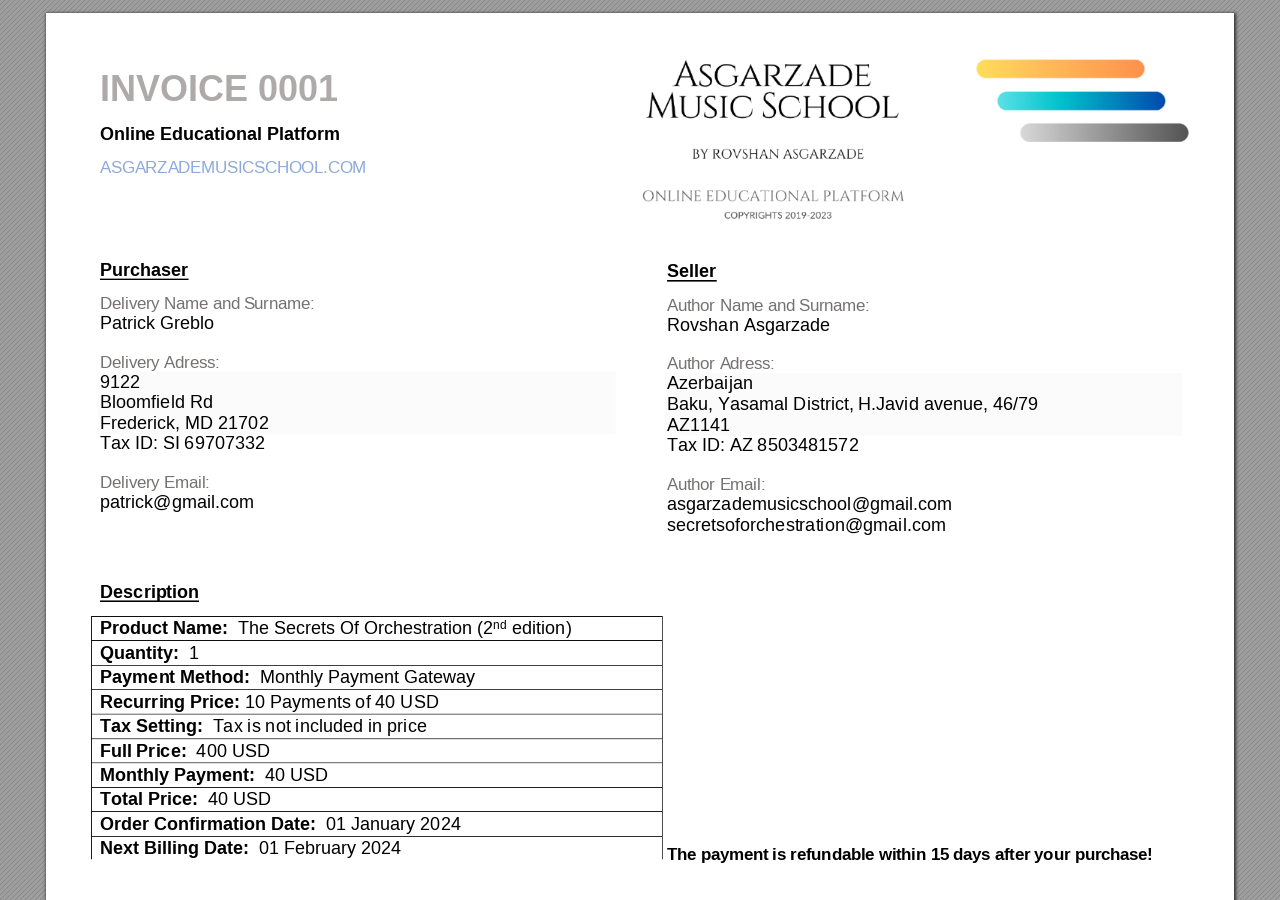
<file: Karma.App/wwwroot/img/author/694b4ad9-9efa-42b4-b907-7072b3e95560Invoice - Monthly Payment.html>
<!DOCTYPE html>
<!-- Created by pdf2htmlEX (https://github.com/pdf2htmlEX/pdf2htmlEX) -->
<html xmlns="http://www.w3.org/1999/xhtml">
<head>
<meta charset="utf-8"/>
<meta name="generator" content="pdf2htmlEX"/>
<meta http-equiv="X-UA-Compatible" content="IE=edge,chrome=1"/>
<style type="text/css">




 */#sidebar{position:absolute;top:0;left:0;bottom:0;width:250px;padding:0;margin:0;overflow:auto}#page-container{position:absolute;top:0;left:0;margin:0;padding:0;border:0}@media screen{#sidebar.opened+#page-container{left:250px}#page-container{bottom:0;right:0;overflow:auto}.loading-indicator{display:none}.loading-indicator.active{display:block;position:absolute;width:64px;height:64px;top:50%;left:50%;margin-top:-32px;margin-left:-32px}.loading-indicator img{position:absolute;top:0;left:0;bottom:0;right:0}}@media print{@page{margin:0}html{margin:0}body{margin:0;-webkit-print-color-adjust:exact}#sidebar{display:none}#page-container{width:auto;height:auto;overflow:visible;background-color:transparent}.d{display:none}}.pf{position:relative;background-color:white;overflow:hidden;margin:0;border:0}.pc{position:absolute;border:0;padding:0;margin:0;top:0;left:0;width:100%;height:100%;overflow:hidden;display:block;transform-origin:0 0;-ms-transform-origin:0 0;-webkit-transform-origin:0 0}.pc.opened{display:block}.bf{position:absolute;border:0;margin:0;top:0;bottom:0;width:100%;height:100%;-ms-user-select:none;-moz-user-select:none;-webkit-user-select:none;user-select:none}.bi{position:absolute;border:0;margin:0;-ms-user-select:none;-moz-user-select:none;-webkit-user-select:none;user-select:none}@media print{.pf{margin:0;box-shadow:none;page-break-after:always;page-break-inside:avoid}@-moz-document url-prefix(){.pf{overflow:visible;border:1px solid #fff}.pc{overflow:visible}}}.c{position:absolute;border:0;padding:0;margin:0;overflow:hidden;display:block}.t{position:absolute;white-space:pre;font-size:1px;transform-origin:0 100%;-ms-transform-origin:0 100%;-webkit-transform-origin:0 100%;unicode-bidi:bidi-override;-moz-font-feature-settings:"liga" 0}.t:after{content:''}.t:before{content:'';display:inline-block}.t span{position:relative;unicode-bidi:bidi-override}._{display:inline-block;color:transparent;z-index:-1}::selection{background:rgba(127,255,255,0.4)}::-moz-selection{background:rgba(127,255,255,0.4)}.pi{display:none}.d{position:absolute;transform-origin:0 100%;-ms-transform-origin:0 100%;-webkit-transform-origin:0 100%}.it{border:0;background-color:rgba(255,255,255,0.0)}.ir:hover{cursor:pointer}</style>
<style type="text/css">
/*! 
 * Fancy styles for pdf2htmlEX
 * Copyright 2012,2013 Lu Wang <coolwanglu@gmail.com> 
 * https://github.com/pdf2htmlEX/pdf2htmlEX/blob/master/share/LICENSE
 */@keyframes fadein{from{opacity:0}to{opacity:1}}@-webkit-keyframes fadein{from{opacity:0}to{opacity:1}}@keyframes swing{0{transform:rotate(0)}10%{transform:rotate(0)}90%{transform:rotate(720deg)}100%{transform:rotate(720deg)}}@-webkit-keyframes swing{0{-webkit-transform:rotate(0)}10%{-webkit-transform:rotate(0)}90%{-webkit-transform:rotate(720deg)}100%{-webkit-transform:rotate(720deg)}}@media screen{#sidebar{background-color:#2f3236;background-image:url("[data-uri]")}#outline{font-family:Georgia,Times,"Times New Roman",serif;font-size:13px;margin:2em 1em}#outline ul{padding:0}#outline li{list-style-type:none;margin:1em 0}#outline li>ul{margin-left:1em}#outline a,#outline a:visited,#outline a:hover,#outline a:active{line-height:1.2;color:#e8e8e8;text-overflow:ellipsis;white-space:nowrap;text-decoration:none;display:block;overflow:hidden;outline:0}#outline a:hover{color:#0cf}#page-container{background-color:#9e9e9e;background-image:url("[data-uri]");-webkit-transition:left 500ms;transition:left 500ms}.pf{margin:13px auto;box-shadow:1px 1px 3px 1px #333;border-collapse:separate}.pc.opened{-webkit-animation:fadein 100ms;animation:fadein 100ms}.loading-indicator.active{-webkit-animation:swing 1.5s ease-in-out .01s infinite alternate none;animation:swing 1.5s ease-in-out .01s infinite alternate none}.checked{background:no-repeat url([data-uri])}}</style>
<style type="text/css">
.ff0{font-family:sans-serif;visibility:hidden;}
@font-face{font-family:ff1;src:url('[data-uri]')format("woff");}.ff1{font-family:ff1;line-height:1.336426;font-style:normal;font-weight:normal;visibility:visible;}
@font-face{font-family:ff2;src:url('[data-uri]')format("woff");}.ff2{font-family:ff2;line-height:1.213379;font-style:normal;font-weight:normal;visibility:visible;}
.m0{transform:matrix(0.375000,0.000000,0.000000,0.375000,0,0);-ms-transform:matrix(0.375000,0.000000,0.000000,0.375000,0,0);-webkit-transform:matrix(0.375000,0.000000,0.000000,0.375000,0,0);}
.m1{transform:matrix(1.500000,0.000000,0.000000,1.500000,0,0);-ms-transform:matrix(1.500000,0.000000,0.000000,1.500000,0,0);-webkit-transform:matrix(1.500000,0.000000,0.000000,1.500000,0,0);}
.v0{vertical-align:0.000000px;}
.ls4{letter-spacing:-0.288000px;}
.ls2{letter-spacing:-0.144000px;}
.ls3{letter-spacing:-0.120800px;}
.ls1{letter-spacing:-0.096000px;}
.ls0{letter-spacing:0.000000px;}
.ls5{letter-spacing:0.144000px;}
.sc_{text-shadow:none;}
.sc0{text-shadow:-0.015em 0 transparent,0 0.015em transparent,0.015em 0 transparent,0 -0.015em  transparent;}
@media screen and (-webkit-min-device-pixel-ratio:0){
.sc_{-webkit-text-stroke:0px transparent;}
.sc0{-webkit-text-stroke:0.015em transparent;text-shadow:none;}
}
.ws0{word-spacing:0.000000px;}
._0{margin-left:-1.059840px;}
._1{width:1.967680px;}
.fc6{color:transparent;}
.fc1{color:rgb(0,0,0);}
.fc4{color:rgb(85,85,85);}
.fc5{color:rgb(34,34,34);}
.fc2{color:rgb(142,170,219);}
.fc0{color:rgb(174,170,170);}
.fc3{color:rgb(118,113,113);}
.fs3{font-size:32.160000px;}
.fs2{font-size:44.160000px;}
.fs1{font-size:48.000000px;}
.fs0{font-size:96.000000px;}
.y0{bottom:-0.750000px;}
.y1{bottom:0.000000px;}
.y3d{bottom:71.280000px;}
.y20{bottom:76.140000px;}
.y1f{bottom:100.440000px;}
.y3c{bottom:104.040000px;}
.y1e{bottom:124.956000px;}
.y3b{bottom:138.456000px;}
.y1d{bottom:149.256000px;}
.y3a{bottom:172.830000px;}
.y1c{bottom:173.730000px;}
.y1b{bottom:198.210000px;}
.y39{bottom:207.210000px;}
.y1a{bottom:222.690000px;}
.y38{bottom:241.410000px;}
.y19{bottom:247.170000px;}
.y18{bottom:271.650000px;}
.y37{bottom:275.790000px;}
.y16{bottom:295.995000px;}
.y17{bottom:301.935000px;}
.y36{bottom:310.215000px;}
.y15{bottom:332.715000px;}
.y35{bottom:344.595000px;}
.y14{bottom:367.095000px;}
.y34{bottom:378.795000px;}
.y33{bottom:399.495000px;}
.y13{bottom:401.475000px;}
.y32{bottom:420.195000px;}
.y12{bottom:422.175000px;}
.y31{bottom:440.715000px;}
.y11{bottom:442.515000px;}
.y30{bottom:459.615000px;}
.y10{bottom:461.595000px;}
.y2f{bottom:478.905000px;}
.yf{bottom:480.885000px;}
.y2e{bottom:499.605000px;}
.ye{bottom:501.405000px;}
.y2d{bottom:520.305000px;}
.yd{bottom:522.105000px;}
.y2c{bottom:541.005000px;}
.yc{bottom:542.805000px;}
.y2b{bottom:561.525000px;}
.yb{bottom:563.325000px;}
.y2a{bottom:580.425000px;}
.ya{bottom:582.225000px;}
.y29{bottom:599.685000px;}
.y9{bottom:601.485000px;}
.y28{bottom:620.025000px;}
.y8{bottom:622.005000px;}
.y27{bottom:653.010000px;}
.y7{bottom:654.810000px;}
.y26{bottom:675.330000px;}
.y6{bottom:689.190000px;}
.y25{bottom:709.710000px;}
.y5{bottom:723.570000px;}
.y24{bottom:744.090000px;}
.y4{bottom:757.410000px;}
.y23{bottom:778.290000px;}
.y3{bottom:790.350000px;}
.y22{bottom:812.670000px;}
.y2{bottom:830.130000px;}
.y21{bottom:847.080000px;}
.h6{height:29.270625px;}
.h4{height:40.192500px;}
.h5{height:43.687500px;}
.h7{height:45.626250px;}
.h3{height:49.593750px;}
.h2{height:99.187500px;}
.h0{height:918.000000px;}
.h1{height:918.750000px;}
.w2{width:1187.999982px;}
.w0{width:1188.000000px;}
.w1{width:1188.750000px;}
.x0{left:0.000000px;}
.x1{left:53.999982px;}
.x2{left:447.374982px;}
.x3{left:460.694982px;}
.x4{left:621.104982px;}
@media print{
.v0{vertical-align:0.000000pt;}
.ls4{letter-spacing:-0.256000pt;}
.ls2{letter-spacing:-0.128000pt;}
.ls3{letter-spacing:-0.107378pt;}
.ls1{letter-spacing:-0.085333pt;}
.ls0{letter-spacing:0.000000pt;}
.ls5{letter-spacing:0.128000pt;}
.ws0{word-spacing:0.000000pt;}
._0{margin-left:-0.942080pt;}
._1{width:1.749049pt;}
.fs3{font-size:28.586667pt;}
.fs2{font-size:39.253333pt;}
.fs1{font-size:42.666667pt;}
.fs0{font-size:85.333333pt;}
.y0{bottom:-0.666667pt;}
.y1{bottom:0.000000pt;}
.y3d{bottom:63.360000pt;}
.y20{bottom:67.680000pt;}
.y1f{bottom:89.280000pt;}
.y3c{bottom:92.480000pt;}
.y1e{bottom:111.072000pt;}
.y3b{bottom:123.072000pt;}
.y1d{bottom:132.672000pt;}
.y3a{bottom:153.626667pt;}
.y1c{bottom:154.426667pt;}
.y1b{bottom:176.186667pt;}
.y39{bottom:184.186667pt;}
.y1a{bottom:197.946667pt;}
.y38{bottom:214.586667pt;}
.y19{bottom:219.706667pt;}
.y18{bottom:241.466667pt;}
.y37{bottom:245.146667pt;}
.y16{bottom:263.106667pt;}
.y17{bottom:268.386667pt;}
.y36{bottom:275.746667pt;}
.y15{bottom:295.746667pt;}
.y35{bottom:306.306667pt;}
.y14{bottom:326.306667pt;}
.y34{bottom:336.706667pt;}
.y33{bottom:355.106667pt;}
.y13{bottom:356.866667pt;}
.y32{bottom:373.506667pt;}
.y12{bottom:375.266667pt;}
.y31{bottom:391.746667pt;}
.y11{bottom:393.346667pt;}
.y30{bottom:408.546667pt;}
.y10{bottom:410.306667pt;}
.y2f{bottom:425.693333pt;}
.yf{bottom:427.453333pt;}
.y2e{bottom:444.093333pt;}
.ye{bottom:445.693333pt;}
.y2d{bottom:462.493333pt;}
.yd{bottom:464.093333pt;}
.y2c{bottom:480.893333pt;}
.yc{bottom:482.493333pt;}
.y2b{bottom:499.133333pt;}
.yb{bottom:500.733333pt;}
.y2a{bottom:515.933333pt;}
.ya{bottom:517.533333pt;}
.y29{bottom:533.053333pt;}
.y9{bottom:534.653333pt;}
.y28{bottom:551.133333pt;}
.y8{bottom:552.893333pt;}
.y27{bottom:580.453333pt;}
.y7{bottom:582.053333pt;}
.y26{bottom:600.293333pt;}
.y6{bottom:612.613333pt;}
.y25{bottom:630.853333pt;}
.y5{bottom:643.173333pt;}
.y24{bottom:661.413333pt;}
.y4{bottom:673.253333pt;}
.y23{bottom:691.813333pt;}
.y3{bottom:702.533333pt;}
.y22{bottom:722.373333pt;}
.y2{bottom:737.893333pt;}
.y21{bottom:752.960000pt;}
.h6{height:26.018333pt;}
.h4{height:35.726667pt;}
.h5{height:38.833333pt;}
.h7{height:40.556667pt;}
.h3{height:44.083333pt;}
.h2{height:88.166667pt;}
.h0{height:816.000000pt;}
.h1{height:816.666667pt;}
.w2{width:1055.999984pt;}
.w0{width:1056.000000pt;}
.w1{width:1056.666667pt;}
.x0{left:0.000000pt;}
.x1{left:47.999984pt;}
.x2{left:397.666651pt;}
.x3{left:409.506651pt;}
.x4{left:552.093318pt;}
}
</style>
<script>
/*
 Copyright 2012 Mozilla Foundation 
 Copyright 2013 Lu Wang <coolwanglu@gmail.com>
 Apachine License Version 2.0 
*/
(function(){function b(a,b,e,f){var c=(a.className||"").split(/\s+/g);""===c[0]&&c.shift();var d=c.indexOf(b);0>d&&e&&c.push(b);0<=d&&f&&c.splice(d,1);a.className=c.join(" ");return 0<=d}if(!("classList"in document.createElement("div"))){var e={add:function(a){b(this.element,a,!0,!1)},contains:function(a){return b(this.element,a,!1,!1)},remove:function(a){b(this.element,a,!1,!0)},toggle:function(a){b(this.element,a,!0,!0)}};Object.defineProperty(HTMLElement.prototype,"classList",{get:function(){if(this._classList)return this._classList;
var a=Object.create(e,{element:{value:this,writable:!1,enumerable:!0}});Object.defineProperty(this,"_classList",{value:a,writable:!1,enumerable:!1});return a},enumerable:!0})}})();
</script>
<script>
(function(){/*
 pdf2htmlEX.js: Core UI functions for pdf2htmlEX 
 Copyright 2012,2013 Lu Wang <coolwanglu@gmail.com> and other contributors 
 https://github.com/pdf2htmlEX/pdf2htmlEX/blob/master/share/LICENSE 
*/
var pdf2htmlEX=window.pdf2htmlEX=window.pdf2htmlEX||{},CSS_CLASS_NAMES={page_frame:"pf",page_content_box:"pc",page_data:"pi",background_image:"bi",link:"l",input_radio:"ir",__dummy__:"no comma"},DEFAULT_CONFIG={container_id:"page-container",sidebar_id:"sidebar",outline_id:"outline",loading_indicator_cls:"loading-indicator",preload_pages:3,render_timeout:100,scale_step:0.9,key_handler:!0,hashchange_handler:!0,view_history_handler:!0,__dummy__:"no comma"},EPS=1E-6;
function invert(a){var b=a[0]*a[3]-a[1]*a[2];return[a[3]/b,-a[1]/b,-a[2]/b,a[0]/b,(a[2]*a[5]-a[3]*a[4])/b,(a[1]*a[4]-a[0]*a[5])/b]}function transform(a,b){return[a[0]*b[0]+a[2]*b[1]+a[4],a[1]*b[0]+a[3]*b[1]+a[5]]}function get_page_number(a){return parseInt(a.getAttribute("data-page-no"),16)}function disable_dragstart(a){for(var b=0,c=a.length;b<c;++b)a[b].addEventListener("dragstart",function(){return!1},!1)}
function clone_and_extend_objs(a){for(var b={},c=0,e=arguments.length;c<e;++c){var h=arguments[c],d;for(d in h)h.hasOwnProperty(d)&&(b[d]=h[d])}return b}
function Page(a){if(a){this.shown=this.loaded=!1;this.page=a;this.num=get_page_number(a);this.original_height=a.clientHeight;this.original_width=a.clientWidth;var b=a.getElementsByClassName(CSS_CLASS_NAMES.page_content_box)[0];b&&(this.content_box=b,this.original_scale=this.cur_scale=this.original_height/b.clientHeight,this.page_data=JSON.parse(a.getElementsByClassName(CSS_CLASS_NAMES.page_data)[0].getAttribute("data-data")),this.ctm=this.page_data.ctm,this.ictm=invert(this.ctm),this.loaded=!0)}}
Page.prototype={hide:function(){this.loaded&&this.shown&&(this.content_box.classList.remove("opened"),this.shown=!1)},show:function(){this.loaded&&!this.shown&&(this.content_box.classList.add("opened"),this.shown=!0)},rescale:function(a){this.cur_scale=0===a?this.original_scale:a;this.loaded&&(a=this.content_box.style,a.msTransform=a.webkitTransform=a.transform="scale("+this.cur_scale.toFixed(3)+")");a=this.page.style;a.height=this.original_height*this.cur_scale+"px";a.width=this.original_width*this.cur_scale+
"px"},view_position:function(){var a=this.page,b=a.parentNode;return[b.scrollLeft-a.offsetLeft-a.clientLeft,b.scrollTop-a.offsetTop-a.clientTop]},height:function(){return this.page.clientHeight},width:function(){return this.page.clientWidth}};function Viewer(a){this.config=clone_and_extend_objs(DEFAULT_CONFIG,0<arguments.length?a:{});this.pages_loading=[];this.init_before_loading_content();var b=this;document.addEventListener("DOMContentLoaded",function(){b.init_after_loading_content()},!1)}
Viewer.prototype={scale:1,cur_page_idx:0,first_page_idx:0,init_before_loading_content:function(){this.pre_hide_pages()},initialize_radio_button:function(){for(var a=document.getElementsByClassName(CSS_CLASS_NAMES.input_radio),b=0;b<a.length;b++)a[b].addEventListener("click",function(){this.classList.toggle("checked")})},init_after_loading_content:function(){this.sidebar=document.getElementById(this.config.sidebar_id);this.outline=document.getElementById(this.config.outline_id);this.container=document.getElementById(this.config.container_id);
this.loading_indicator=document.getElementsByClassName(this.config.loading_indicator_cls)[0];for(var a=!0,b=this.outline.childNodes,c=0,e=b.length;c<e;++c)if("ul"===b[c].nodeName.toLowerCase()){a=!1;break}a||this.sidebar.classList.add("opened");this.find_pages();if(0!=this.pages.length){disable_dragstart(document.getElementsByClassName(CSS_CLASS_NAMES.background_image));this.config.key_handler&&this.register_key_handler();var h=this;this.config.hashchange_handler&&window.addEventListener("hashchange",
function(a){h.navigate_to_dest(document.location.hash.substring(1))},!1);this.config.view_history_handler&&window.addEventListener("popstate",function(a){a.state&&h.navigate_to_dest(a.state)},!1);this.container.addEventListener("scroll",function(){h.update_page_idx();h.schedule_render(!0)},!1);[this.container,this.outline].forEach(function(a){a.addEventListener("click",h.link_handler.bind(h),!1)});this.initialize_radio_button();this.render()}},find_pages:function(){for(var a=[],b={},c=this.container.childNodes,
e=0,h=c.length;e<h;++e){var d=c[e];d.nodeType===Node.ELEMENT_NODE&&d.classList.contains(CSS_CLASS_NAMES.page_frame)&&(d=new Page(d),a.push(d),b[d.num]=a.length-1)}this.pages=a;this.page_map=b},load_page:function(a,b,c){var e=this.pages;if(!(a>=e.length||(e=e[a],e.loaded||this.pages_loading[a]))){var e=e.page,h=e.getAttribute("data-page-url");if(h){this.pages_loading[a]=!0;var d=e.getElementsByClassName(this.config.loading_indicator_cls)[0];"undefined"===typeof d&&(d=this.loading_indicator.cloneNode(!0),
d.classList.add("active"),e.appendChild(d));var f=this,g=new XMLHttpRequest;g.open("GET",h,!0);g.onload=function(){if(200===g.status||0===g.status){var b=document.createElement("div");b.innerHTML=g.responseText;for(var d=null,b=b.childNodes,e=0,h=b.length;e<h;++e){var p=b[e];if(p.nodeType===Node.ELEMENT_NODE&&p.classList.contains(CSS_CLASS_NAMES.page_frame)){d=p;break}}b=f.pages[a];f.container.replaceChild(d,b.page);b=new Page(d);f.pages[a]=b;b.hide();b.rescale(f.scale);disable_dragstart(d.getElementsByClassName(CSS_CLASS_NAMES.background_image));
f.schedule_render(!1);c&&c(b)}delete f.pages_loading[a]};g.send(null)}void 0===b&&(b=this.config.preload_pages);0<--b&&(f=this,setTimeout(function(){f.load_page(a+1,b)},0))}},pre_hide_pages:function(){var a="@media screen{."+CSS_CLASS_NAMES.page_content_box+"{display:none;}}",b=document.createElement("style");b.styleSheet?b.styleSheet.cssText=a:b.appendChild(document.createTextNode(a));document.head.appendChild(b)},render:function(){for(var a=this.container,b=a.scrollTop,c=a.clientHeight,a=b-c,b=
b+c+c,c=this.pages,e=0,h=c.length;e<h;++e){var d=c[e],f=d.page,g=f.offsetTop+f.clientTop,f=g+f.clientHeight;g<=b&&f>=a?d.loaded?d.show():this.load_page(e):d.hide()}},update_page_idx:function(){var a=this.pages,b=a.length;if(!(2>b)){for(var c=this.container,e=c.scrollTop,c=e+c.clientHeight,h=-1,d=b,f=d-h;1<f;){var g=h+Math.floor(f/2),f=a[g].page;f.offsetTop+f.clientTop+f.clientHeight>=e?d=g:h=g;f=d-h}this.first_page_idx=d;for(var g=h=this.cur_page_idx,k=0;d<b;++d){var f=a[d].page,l=f.offsetTop+f.clientTop,
f=f.clientHeight;if(l>c)break;f=(Math.min(c,l+f)-Math.max(e,l))/f;if(d===h&&Math.abs(f-1)<=EPS){g=h;break}f>k&&(k=f,g=d)}this.cur_page_idx=g}},schedule_render:function(a){if(void 0!==this.render_timer){if(!a)return;clearTimeout(this.render_timer)}var b=this;this.render_timer=setTimeout(function(){delete b.render_timer;b.render()},this.config.render_timeout)},register_key_handler:function(){var a=this;window.addEventListener("DOMMouseScroll",function(b){if(b.ctrlKey){b.preventDefault();var c=a.container,
e=c.getBoundingClientRect(),c=[b.clientX-e.left-c.clientLeft,b.clientY-e.top-c.clientTop];a.rescale(Math.pow(a.config.scale_step,b.detail),!0,c)}},!1);window.addEventListener("keydown",function(b){var c=!1,e=b.ctrlKey||b.metaKey,h=b.altKey;switch(b.keyCode){case 61:case 107:case 187:e&&(a.rescale(1/a.config.scale_step,!0),c=!0);break;case 173:case 109:case 189:e&&(a.rescale(a.config.scale_step,!0),c=!0);break;case 48:e&&(a.rescale(0,!1),c=!0);break;case 33:h?a.scroll_to(a.cur_page_idx-1):a.container.scrollTop-=
a.container.clientHeight;c=!0;break;case 34:h?a.scroll_to(a.cur_page_idx+1):a.container.scrollTop+=a.container.clientHeight;c=!0;break;case 35:a.container.scrollTop=a.container.scrollHeight;c=!0;break;case 36:a.container.scrollTop=0,c=!0}c&&b.preventDefault()},!1)},rescale:function(a,b,c){var e=this.scale;this.scale=a=0===a?1:b?e*a:a;c||(c=[0,0]);b=this.container;c[0]+=b.scrollLeft;c[1]+=b.scrollTop;for(var h=this.pages,d=h.length,f=this.first_page_idx;f<d;++f){var g=h[f].page;if(g.offsetTop+g.clientTop>=
c[1])break}g=f-1;0>g&&(g=0);var g=h[g].page,k=g.clientWidth,f=g.clientHeight,l=g.offsetLeft+g.clientLeft,m=c[0]-l;0>m?m=0:m>k&&(m=k);k=g.offsetTop+g.clientTop;c=c[1]-k;0>c?c=0:c>f&&(c=f);for(f=0;f<d;++f)h[f].rescale(a);b.scrollLeft+=m/e*a+g.offsetLeft+g.clientLeft-m-l;b.scrollTop+=c/e*a+g.offsetTop+g.clientTop-c-k;this.schedule_render(!0)},fit_width:function(){var a=this.cur_page_idx;this.rescale(this.container.clientWidth/this.pages[a].width(),!0);this.scroll_to(a)},fit_height:function(){var a=this.cur_page_idx;
this.rescale(this.container.clientHeight/this.pages[a].height(),!0);this.scroll_to(a)},get_containing_page:function(a){for(;a;){if(a.nodeType===Node.ELEMENT_NODE&&a.classList.contains(CSS_CLASS_NAMES.page_frame)){a=get_page_number(a);var b=this.page_map;return a in b?this.pages[b[a]]:null}a=a.parentNode}return null},link_handler:function(a){var b=a.target,c=b.getAttribute("data-dest-detail");if(c){if(this.config.view_history_handler)try{var e=this.get_current_view_hash();window.history.replaceState(e,
"","#"+e);window.history.pushState(c,"","#"+c)}catch(h){}this.navigate_to_dest(c,this.get_containing_page(b));a.preventDefault()}},navigate_to_dest:function(a,b){try{var c=JSON.parse(a)}catch(e){return}if(c instanceof Array){var h=c[0],d=this.page_map;if(h in d){for(var f=d[h],h=this.pages[f],d=2,g=c.length;d<g;++d){var k=c[d];if(null!==k&&"number"!==typeof k)return}for(;6>c.length;)c.push(null);var g=b||this.pages[this.cur_page_idx],d=g.view_position(),d=transform(g.ictm,[d[0],g.height()-d[1]]),
g=this.scale,l=[0,0],m=!0,k=!1,n=this.scale;switch(c[1]){case "XYZ":l=[null===c[2]?d[0]:c[2]*n,null===c[3]?d[1]:c[3]*n];g=c[4];if(null===g||0===g)g=this.scale;k=!0;break;case "Fit":case "FitB":l=[0,0];k=!0;break;case "FitH":case "FitBH":l=[0,null===c[2]?d[1]:c[2]*n];k=!0;break;case "FitV":case "FitBV":l=[null===c[2]?d[0]:c[2]*n,0];k=!0;break;case "FitR":l=[c[2]*n,c[5]*n],m=!1,k=!0}if(k){this.rescale(g,!1);var p=this,c=function(a){l=transform(a.ctm,l);m&&(l[1]=a.height()-l[1]);p.scroll_to(f,l)};h.loaded?
c(h):(this.load_page(f,void 0,c),this.scroll_to(f))}}}},scroll_to:function(a,b){var c=this.pages;if(!(0>a||a>=c.length)){c=c[a].view_position();void 0===b&&(b=[0,0]);var e=this.container;e.scrollLeft+=b[0]-c[0];e.scrollTop+=b[1]-c[1]}},get_current_view_hash:function(){var a=[],b=this.pages[this.cur_page_idx];a.push(b.num);a.push("XYZ");var c=b.view_position(),c=transform(b.ictm,[c[0],b.height()-c[1]]);a.push(c[0]/this.scale);a.push(c[1]/this.scale);a.push(this.scale);return JSON.stringify(a)}};
pdf2htmlEX.Viewer=Viewer;})();
</script>
<script>
try{
pdf2htmlEX.defaultViewer = new pdf2htmlEX.Viewer({});
}catch(e){}
</script>
<title></title>
</head>
<body>
<div id="sidebar">
<div id="outline">
</div>
</div>
<div id="page-container">
<div id="pf1" class="pf w0 h0" data-page-no="1"><div class="pc pc1 w0 h0"><img class="bi x0 y0 w1 h1" alt="" src="[data-uri]"/><div class="c x0 y1 w2 h0"><div class="t m0 x1 h2 y2 ff1 fs0 fc0 sc0 ls0 ws0">INVOICE <span class="ls1">0001</span> </div><div class="t m0 x1 h3 y3 ff1 fs1 fc1 sc0 ls0 ws0">Online Educational Platform </div><div class="t m0 x1 h4 y4 ff2 fs2 fc2 sc0 ls0 ws0">ASGARZAD<span class="_ _0"></span>EMUSICSCH<span class="_ _0"></span>OOL.COM </div><div class="t m0 x1 h3 y5 ff1 fs1 fc1 sc0 ls0 ws0"> </div><div class="t m0 x1 h3 y6 ff1 fs1 fc1 sc0 ls0 ws0"> </div><div class="t m0 x1 h3 y7 ff1 fs1 fc1 sc0 ls0 ws0">Purchaser                                                     <span class="_ _0"></span>                                      <span class="_ _0"></span>          <span class="_ _1"></span>                          <span class="_ _0"></span>                                    <span class="_ _0"></span>                             </div><div class="t m0 x1 h4 y8 ff2 fs2 fc3 sc0 ls0 ws0">Delivery Name and<span class="_ _0"></span> Surname: </div><div class="t m0 x1 h5 y9 ff2 fs1 fc1 sc0 ls0 ws0">Patrick Greblo </div><div class="t m0 x1 h4 ya ff2 fs2 fc4 sc0 ls0 ws0"> </div><div class="t m0 x1 h4 yb ff2 fs2 fc3 sc0 ls0 ws0">Delivery Adress<span class="_ _0"></span>: </div><div class="t m0 x1 h5 yc ff2 fs1 fc1 sc0 ls0 ws0">9122 </div><div class="t m0 x1 h5 yd ff2 fs1 fc1 sc0 ls0 ws0">Bloomfield Rd </div><div class="t m0 x1 h5 ye ff2 fs1 fc1 sc0 ls0 ws0">Frederick, <span class="ls2">MD</span> 21702 </div><div class="t m0 x1 h5 yf ff2 fs1 fc1 sc0 ls0 ws0">Tax ID: SI 69707332 </div><div class="t m0 x1 h4 y10 ff2 fs2 fc5 sc0 ls0 ws0"> </div><div class="t m0 x1 h4 y11 ff2 fs2 fc3 sc0 ls0 ws0">Delivery Email:<span class="_ _0"></span> </div><div class="t m0 x1 h5 y12 ff2 fs1 fc1 sc0 ls0 ws0">patrick@gmail.com<span class="fs2"> </span></div><div class="t m0 x1 h3 y13 ff1 fs1 fc1 sc0 ls0 ws0"> </div><div class="t m0 x1 h3 y14 ff1 fs1 fc1 sc0 ls0 ws0"> </div><div class="t m0 x1 h3 y15 ff1 fs1 fc1 sc0 ls0 ws0">Description </div><div class="t m0 x1 h3 y16 ff1 fs1 fc1 sc0 ls0 ws0">Product Name:  <span class="ff2">The Secrets Of Orchestration <span class="ls2">(2</span></span></div><div class="t m0 x2 h6 y17 ff2 fs3 fc1 sc0 ls3 ws0">nd</div><div class="t m0 x3 h5 y16 ff2 fs1 fc1 sc0 ls0 ws0"> edition) </div><div class="t m0 x1 h3 y18 ff1 fs1 fc1 sc0 ls0 ws0">Quantity:  <span class="ff2">1 </span></div><div class="t m0 x1 h3 y19 ff1 fs1 fc1 sc0 ls0 ws0">Payment Method:  <span class="ff2">Monthly Payment Gateway </span></div><div class="t m0 x1 h3 y1a ff1 fs1 fc1 sc0 ls0 ws0">Recurring Price: <span class="ff2">10 Payments of 40 USD</span> </div><div class="t m0 x1 h3 y1b ff1 fs1 fc1 sc0 ls0 ws0">Tax Setting:  <span class="ff2">Tax is not included in price </span></div><div class="t m0 x1 h3 y1c ff1 fs1 fc1 sc0 ls0 ws0">Full Price:  <span class="ff2">400 USD </span></div><div class="t m0 x1 h3 y1d ff1 fs1 fc1 sc0 ls0 ws0">Monthly Payment:  <span class="ff2 ls4">40<span class="ls0"> USD  </span></span></div><div class="t m0 x1 h3 y1e ff1 fs1 fc1 sc0 ls0 ws0">Total Price:  <span class="ff2 ls4">40<span class="ls0"> <span class="_ _1"></span>USD<span class="_ _0"></span> </span></span></div><div class="t m0 x1 h3 y1f ff1 fs1 fc1 sc0 ls0 ws0">Order Confirmation Date:  <span class="ff2">01 January 2024  </span></div><div class="t m0 x1 h3 y20 ff1 fs1 fc1 sc0 ls0 ws0">Next Billing Date:  <span class="ff2">01 February 2024  </span></div><div class="t m0 x4 h3 y21 ff1 fs1 fc1 sc0 ls0 ws0"> </div><div class="t m0 x4 h3 y22 ff1 fs1 fc1 sc0 ls0 ws0"> </div><div class="t m0 x4 h3 y23 ff1 fs1 fc1 sc0 ls0 ws0"> </div><div class="t m0 x4 h3 y24 ff1 fs1 fc1 sc0 ls0 ws0"> </div><div class="t m0 x4 h3 y25 ff1 fs1 fc1 sc0 ls0 ws0"> </div><div class="t m0 x4 h3 y26 ff1 fs1 fc1 sc0 ls0 ws0"> </div><div class="t m0 x4 h3 y27 ff1 fs1 fc1 sc0 ls0 ws0">Seller                                                             <span class="_ _0"></span>                                    <span class="_ _0"></span>       <span class="fc6 sc0"> </span><span class="fc6 sc0">  </span><span class="fc6 sc0">  </span><span class="fc6 sc0"> </span><span class="fc6 sc0">  </span><span class="fc6 sc0">  </span><span class="fc6 sc0"> </span><span class="fc6 sc0">  </span><span class="fc6 sc0">  </span><span class="fc6 sc0">  </span><span class="fc6 sc0">  </span><span class="fc6 sc0"> </span><span class="fc6 sc0"> </span><span class="_ _1"></span><span class="fc6 sc0">  </span><span class="fc6 sc0">  </span><span class="fc6 sc0">  </span><span class="fc6 sc0">  </span><span class="fc6 sc0">  </span><span class="fc6 sc0">  </span><span class="fc6 sc0">  </span><span class="fc6 sc0">  </span><span class="fc6 sc0">  </span><span class="fc6 sc0">  </span><span class="fc6 sc0"> </span><span class="fc6 sc0">  </span><span class="fc6 sc0">  </span><span class="fc6 sc0"> </span><span class="_ _0"></span><span class="fc6 sc0">  </span><span class="fc6 sc0">  </span><span class="fc6 sc0">  </span><span class="fc6 sc0">  </span><span class="fc6 sc0"> </span><span class="fc6 sc0">  </span><span class="fc6 sc0">  </span><span class="fc6 sc0"> </span><span class="fc6 sc0">  </span><span class="fc6 sc0">  </span><span class="fc6 sc0">  </span><span class="fc6 sc0">  </span><span class="fc6 sc0">  </span><span class="fc6 sc0">  </span><span class="fc6 sc0">  </span><span class="fc6 sc0">  </span><span class="fc6 sc0"> </span><span class="fc6 sc0">  </span><span class="fc6 sc0"> </span><span class="fc6 sc0"> </span></div><div class="t m0 x4 h4 y28 ff2 fs2 fc3 sc0 ls0 ws0">Author Name and<span class="_ _0"></span> Surname: </div><div class="t m0 x4 h5 y29 ff2 fs1 fc1 sc0 ls0 ws0">Rovshan Asgarzade </div><div class="t m0 x4 h4 y2a ff2 fs2 fc4 sc0 ls0 ws0"> </div><div class="t m0 x4 h4 y2b ff2 fs2 fc3 sc0 ls0 ws0">Author Adress<span class="_ _0"></span>: </div><div class="t m0 x4 h5 y2c ff2 fs1 fc1 sc0 ls0 ws0">Azerbaijan  </div><div class="t m0 x4 h5 y2d ff2 fs1 fc1 sc0 ls0 ws0">Baku, Yasamal District, H.Javid avenue, 46/79 </div><div class="t m0 x4 h5 y2e ff2 fs1 fc1 sc0 ls0 ws0">AZ1141 </div><div class="t m0 x4 h5 y2f ff2 fs1 fc1 sc0 ls0 ws0">Tax ID: <span class="ls5">AZ</span> 8503481572  </div><div class="t m0 x4 h4 y30 ff2 fs2 fc5 sc0 ls0 ws0"> </div><div class="t m0 x4 h4 y31 ff2 fs2 fc3 sc0 ls0 ws0">Author Email:<span class="_ _0"></span> </div><div class="t m0 x4 h5 y32 ff2 fs1 fc1 sc0 ls0 ws0">asgarzademusicschool@gmail.com </div><div class="t m0 x4 h5 y33 ff2 fs1 fc1 sc0 ls0 ws0">secretsoforchestration@gmail.com<span class="fs2"> </span></div><div class="t m0 x4 h3 y34 ff1 fs1 fc1 sc0 ls0 ws0"> </div><div class="t m0 x4 h3 y35 ff1 fs1 fc1 sc0 ls0 ws0"> </div><div class="t m0 x4 h3 y36 ff1 fs1 fc1 sc0 ls0 ws0"> </div><div class="t m0 x4 h3 y37 ff1 fs1 fc1 sc0 ls0 ws0"> </div><div class="t m0 x4 h3 y38 ff1 fs1 fc1 sc0 ls0 ws0"> </div><div class="t m0 x4 h3 y39 ff1 fs1 fc1 sc0 ls0 ws0"> </div><div class="t m0 x4 h3 y3a ff1 fs1 fc1 sc0 ls0 ws0"> </div><div class="t m0 x4 h3 y3b ff1 fs1 fc1 sc0 ls0 ws0"> </div><div class="t m0 x4 h3 y3c ff1 fs1 fc1 sc0 ls0 ws0"> </div><div class="t m0 x4 h7 y3d ff1 fs2 fc1 sc0 ls0 ws0">The payment <span class="_ _0"></span>is refundable wi<span class="_ _0"></span>thin 15 days af<span class="_ _0"></span>ter your purcha<span class="_ _0"></span>se! </div></div><a class="l" href="mailto:asgarzademusicschool@gmail.com"><div class="d m1" style="border-style:none;position:absolute;left:617.625000px;bottom:416.580000px;width:193.420000px;height:13.800000px;background-color:rgba(255,255,255,0.000001);"></div></a></div><div class="pi" data-data='{"ctm":[1.500000,0.000000,0.000000,1.500000,0.000000,0.000000]}'></div></div>
</div>
<div class="loading-indicator">
<img alt="" src="[data-uri]"/>
</div>
</body>
</html>
</file>
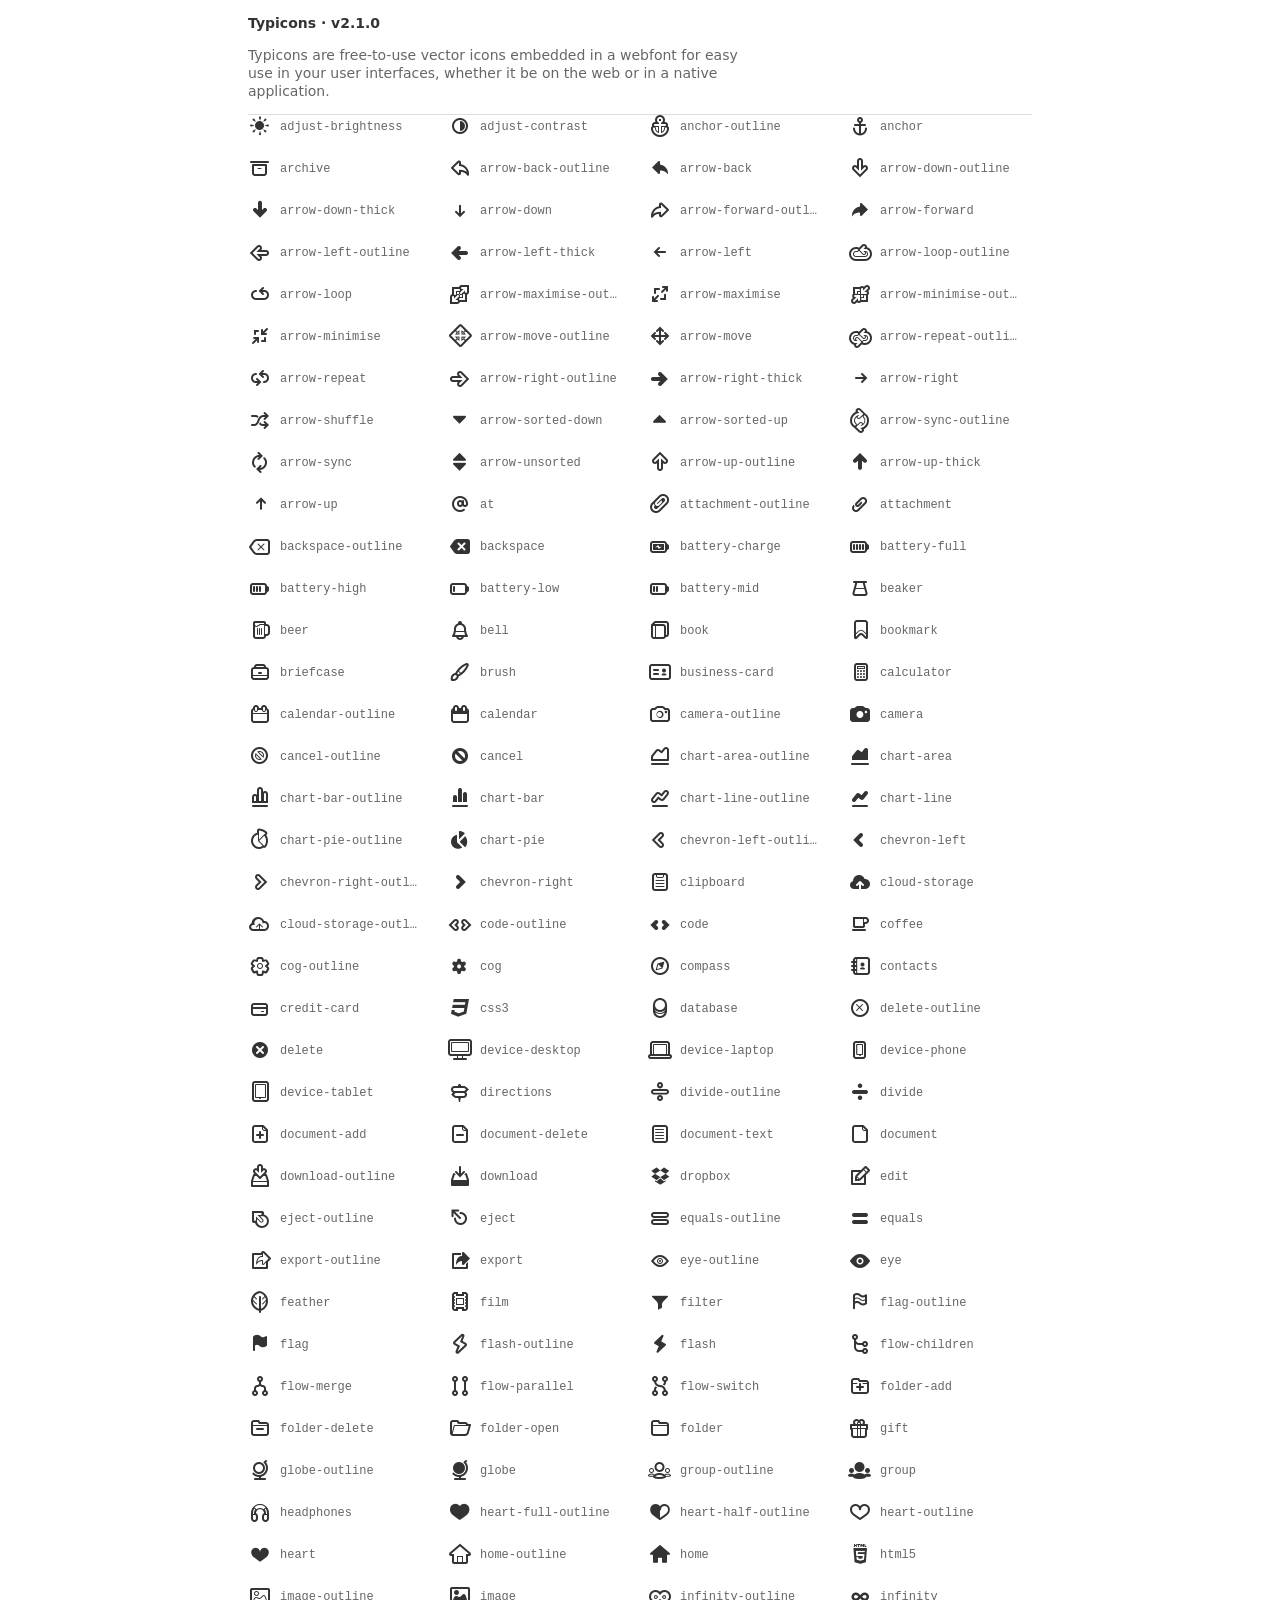
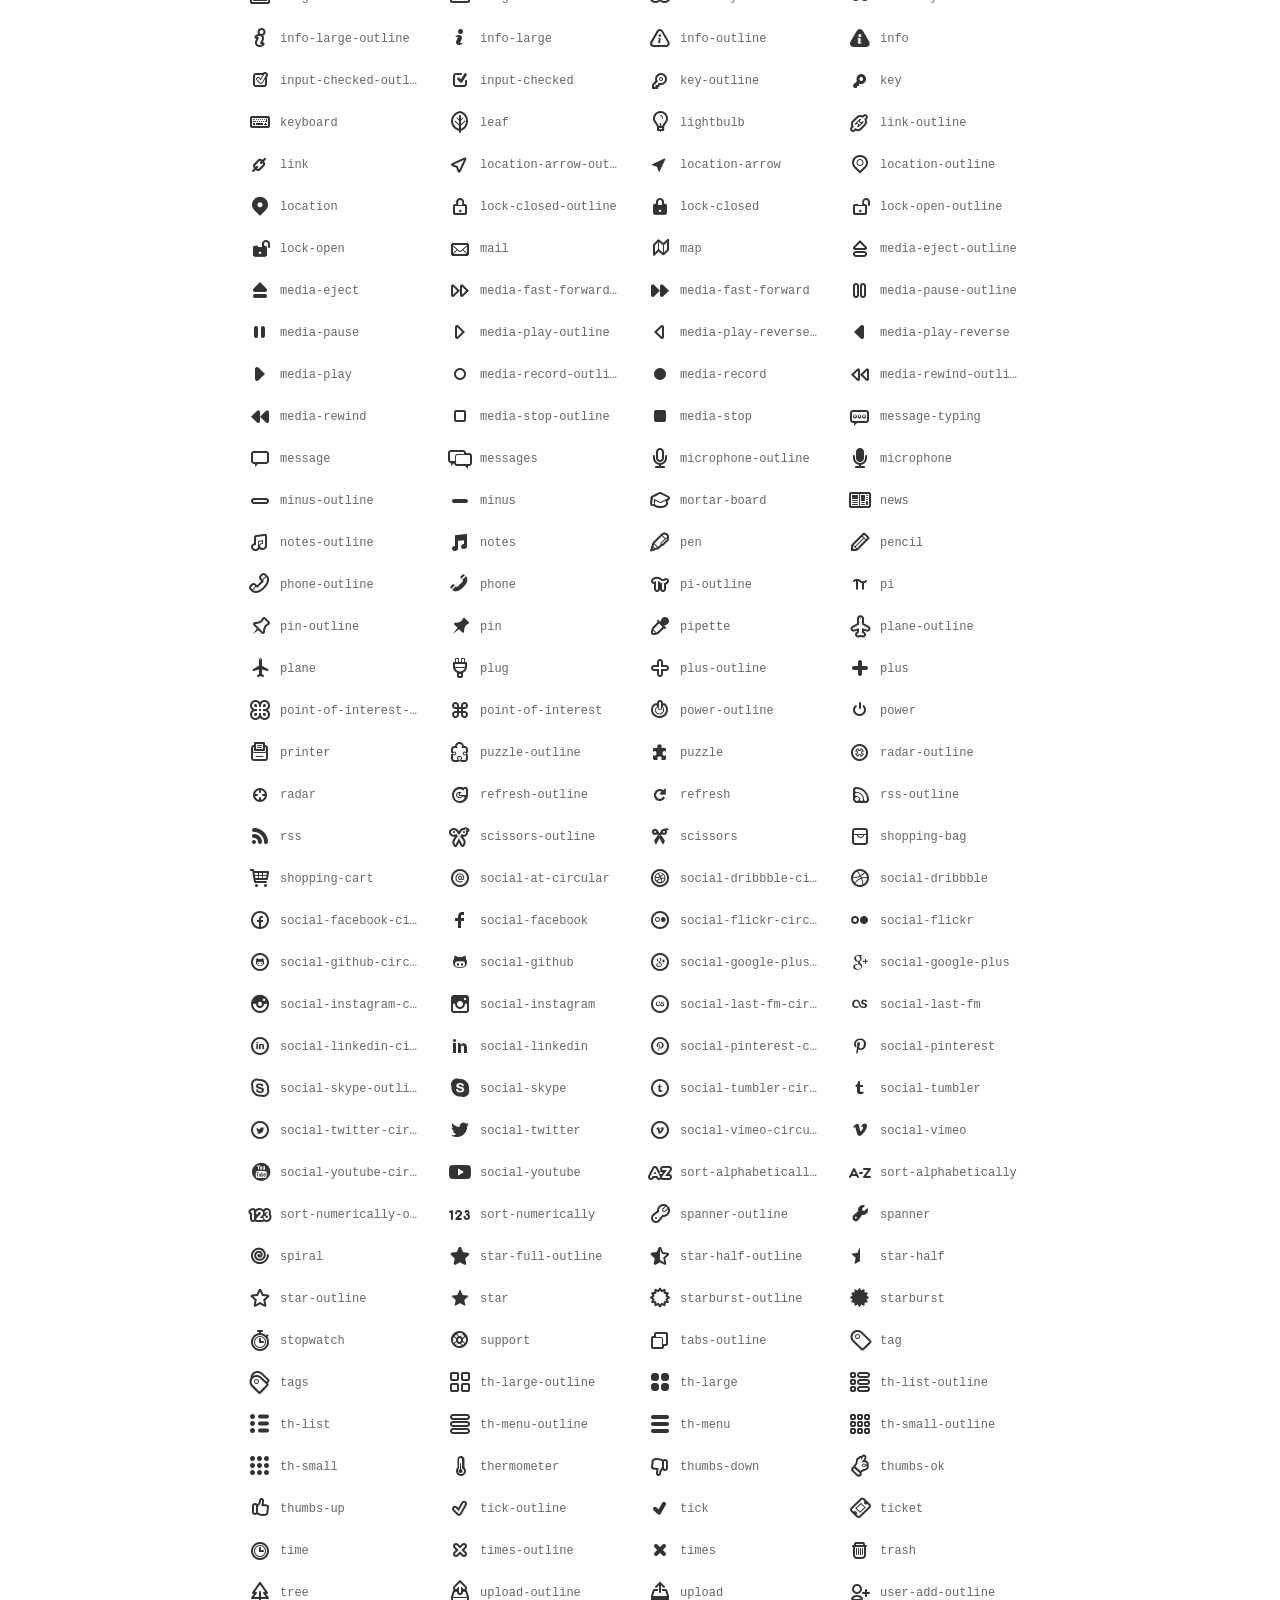
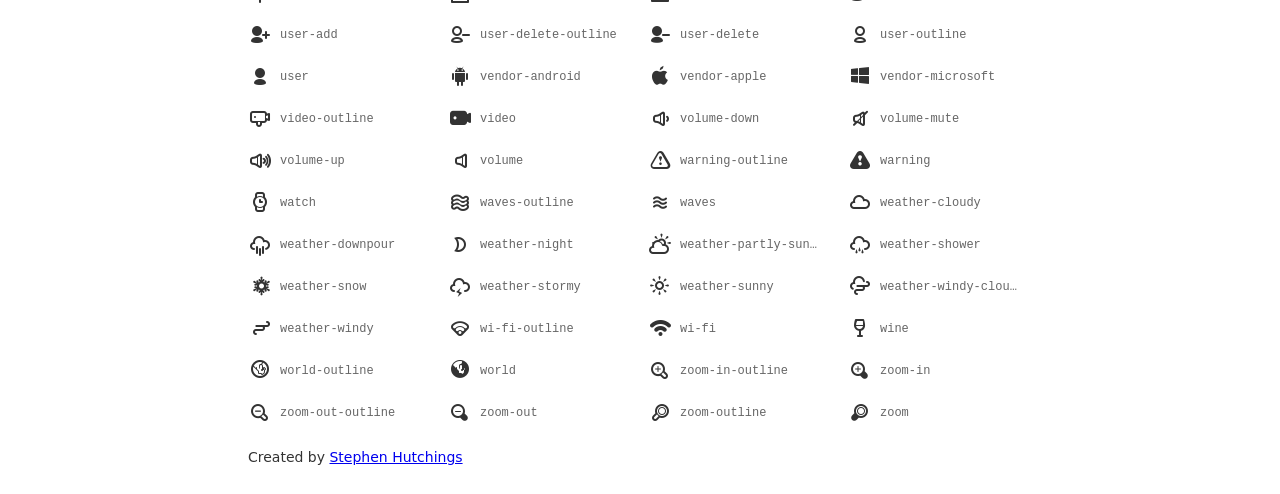
<file: Karma.App/wwwroot/admin/assets/vendors/typicons/demo.html>
<!DOCTYPE html>
<html lang="en">
<head>
  <meta charset="UTF-8">
  <title>Typicons</title>

  <style>
    body {
      margin: 0;
      padding: 1em;
      font-family: system-ui, "Helvetica Neue", Helvetica, Arial, sans-serif;
      font-size: 14px;
      line-height: 18px;
      color: #333;
      background-color: #fff;
    }

    header {
      position: fixed;
      left: 1em;
      right: 1em;
      top: 0;
      background: #fff;
      z-index: 1;
    }

    header .container {
      border-bottom: 1px solid #ddd;
    }

    header h1 {
      font: inherit;
      font-weight: bold;
      margin-top: 1em;
    }

    header p {
      color: #666;
      max-width: 500px;
    }

    .container {
      max-width: 784px;
      margin: auto;
      position: relative;
    }

    #icons {
      font-size: 24px;
      display: flex;
      margin: 92px -8px 0;
      flex-flow: row wrap;
    }

    .icon {
      width: 200px;
      max-width: 50%;
      box-sizing: border-box;
      display: flex;
      padding: 8px;
    }

    .label {
      display: inline-block;
      width: 100%;
      box-sizing: border-box;
      padding: 4px 8px;
      font-size: 12px;
      font-family: Monaco, monospace;
      white-space: nowrap;
      overflow: hidden;
      text-overflow: ellipsis;
      border-radius: 1px;
      color: #666;
    }

    @media (max-width: 512px) {
      #icons {
        margin-top: 112px;
      }
    }
    @charset "UTF-8";

@font-face {
  font-family: "typicons";
  src: url("typicons.eot?d8dd0dcd722b6c1a92302669f7f132b5?#iefix") format("embedded-opentype"),
url("typicons.woff2?d8dd0dcd722b6c1a92302669f7f132b5") format("woff2"),
url("typicons.woff?d8dd0dcd722b6c1a92302669f7f132b5") format("woff"),
url("typicons.ttf?d8dd0dcd722b6c1a92302669f7f132b5") format("truetype"),
url("typicons.svg?d8dd0dcd722b6c1a92302669f7f132b5#typicons") format("svg");
}

.typcn:before {
  font-family: typicons !important;
  font-style: normal;
  font-weight: normal !important;
  font-variant: normal;
  text-transform: none;
  line-height: 1;
  -webkit-font-smoothing: antialiased;
  -moz-osx-font-smoothing: grayscale;
}

.typcn-lg {
  font-size: 1.33333333em;
  line-height: 0.75em;
  vertical-align: -15%;
}
.typcn-2x {
  font-size: 2em;
}
.typcn-3x {
  font-size: 3em;
}
.typcn-4x {
  font-size: 4em;
}
.typcn-5x {
  font-size: 5em;
}

.typcn-adjust-brightness:before {
  content: "\e000";
}
.typcn-adjust-contrast:before {
  content: "\e001";
}
.typcn-anchor-outline:before {
  content: "\e002";
}
.typcn-anchor:before {
  content: "\e003";
}
.typcn-archive:before {
  content: "\e004";
}
.typcn-arrow-back-outline:before {
  content: "\e005";
}
.typcn-arrow-back:before {
  content: "\e006";
}
.typcn-arrow-down-outline:before {
  content: "\e007";
}
.typcn-arrow-down-thick:before {
  content: "\e008";
}
.typcn-arrow-down:before {
  content: "\e009";
}
.typcn-arrow-forward-outline:before {
  content: "\e00a";
}
.typcn-arrow-forward:before {
  content: "\e00b";
}
.typcn-arrow-left-outline:before {
  content: "\e00c";
}
.typcn-arrow-left-thick:before {
  content: "\e00d";
}
.typcn-arrow-left:before {
  content: "\e00e";
}
.typcn-arrow-loop-outline:before {
  content: "\e00f";
}
.typcn-arrow-loop:before {
  content: "\e010";
}
.typcn-arrow-maximise-outline:before {
  content: "\e011";
}
.typcn-arrow-maximise:before {
  content: "\e012";
}
.typcn-arrow-minimise-outline:before {
  content: "\e013";
}
.typcn-arrow-minimise:before {
  content: "\e014";
}
.typcn-arrow-move-outline:before {
  content: "\e015";
}
.typcn-arrow-move:before {
  content: "\e016";
}
.typcn-arrow-repeat-outline:before {
  content: "\e017";
}
.typcn-arrow-repeat:before {
  content: "\e018";
}
.typcn-arrow-right-outline:before {
  content: "\e019";
}
.typcn-arrow-right-thick:before {
  content: "\e01a";
}
.typcn-arrow-right:before {
  content: "\e01b";
}
.typcn-arrow-shuffle:before {
  content: "\e01c";
}
.typcn-arrow-sorted-down:before {
  content: "\e01d";
}
.typcn-arrow-sorted-up:before {
  content: "\e01e";
}
.typcn-arrow-sync-outline:before {
  content: "\e01f";
}
.typcn-arrow-sync:before {
  content: "\e020";
}
.typcn-arrow-unsorted:before {
  content: "\e021";
}
.typcn-arrow-up-outline:before {
  content: "\e022";
}
.typcn-arrow-up-thick:before {
  content: "\e023";
}
.typcn-arrow-up:before {
  content: "\e024";
}
.typcn-at:before {
  content: "\e025";
}
.typcn-attachment-outline:before {
  content: "\e026";
}
.typcn-attachment:before {
  content: "\e027";
}
.typcn-backspace-outline:before {
  content: "\e028";
}
.typcn-backspace:before {
  content: "\e029";
}
.typcn-battery-charge:before {
  content: "\e02a";
}
.typcn-battery-full:before {
  content: "\e02b";
}
.typcn-battery-high:before {
  content: "\e02c";
}
.typcn-battery-low:before {
  content: "\e02d";
}
.typcn-battery-mid:before {
  content: "\e02e";
}
.typcn-beaker:before {
  content: "\e02f";
}
.typcn-beer:before {
  content: "\e030";
}
.typcn-bell:before {
  content: "\e031";
}
.typcn-book:before {
  content: "\e032";
}
.typcn-bookmark:before {
  content: "\e033";
}
.typcn-briefcase:before {
  content: "\e034";
}
.typcn-brush:before {
  content: "\e035";
}
.typcn-business-card:before {
  content: "\e036";
}
.typcn-calculator:before {
  content: "\e037";
}
.typcn-calendar-outline:before {
  content: "\e038";
}
.typcn-calendar:before {
  content: "\e039";
}
.typcn-camera-outline:before {
  content: "\e03a";
}
.typcn-camera:before {
  content: "\e03b";
}
.typcn-cancel-outline:before {
  content: "\e03c";
}
.typcn-cancel:before {
  content: "\e03d";
}
.typcn-chart-area-outline:before {
  content: "\e03e";
}
.typcn-chart-area:before {
  content: "\e03f";
}
.typcn-chart-bar-outline:before {
  content: "\e040";
}
.typcn-chart-bar:before {
  content: "\e041";
}
.typcn-chart-line-outline:before {
  content: "\e042";
}
.typcn-chart-line:before {
  content: "\e043";
}
.typcn-chart-pie-outline:before {
  content: "\e044";
}
.typcn-chart-pie:before {
  content: "\e045";
}
.typcn-chevron-left-outline:before {
  content: "\e046";
}
.typcn-chevron-left:before {
  content: "\e047";
}
.typcn-chevron-right-outline:before {
  content: "\e048";
}
.typcn-chevron-right:before {
  content: "\e049";
}
.typcn-clipboard:before {
  content: "\e04a";
}
.typcn-cloud-storage:before {
  content: "\e04b";
}
.typcn-cloud-storage-outline:before {
  content: "\e054";
}
.typcn-code-outline:before {
  content: "\e04c";
}
.typcn-code:before {
  content: "\e04d";
}
.typcn-coffee:before {
  content: "\e04e";
}
.typcn-cog-outline:before {
  content: "\e04f";
}
.typcn-cog:before {
  content: "\e050";
}
.typcn-compass:before {
  content: "\e051";
}
.typcn-contacts:before {
  content: "\e052";
}
.typcn-credit-card:before {
  content: "\e053";
}
.typcn-css3:before {
  content: "\e055";
}
.typcn-database:before {
  content: "\e056";
}
.typcn-delete-outline:before {
  content: "\e057";
}
.typcn-delete:before {
  content: "\e058";
}
.typcn-device-desktop:before {
  content: "\e059";
}
.typcn-device-laptop:before {
  content: "\e05a";
}
.typcn-device-phone:before {
  content: "\e05b";
}
.typcn-device-tablet:before {
  content: "\e05c";
}
.typcn-directions:before {
  content: "\e05d";
}
.typcn-divide-outline:before {
  content: "\e05e";
}
.typcn-divide:before {
  content: "\e05f";
}
.typcn-document-add:before {
  content: "\e060";
}
.typcn-document-delete:before {
  content: "\e061";
}
.typcn-document-text:before {
  content: "\e062";
}
.typcn-document:before {
  content: "\e063";
}
.typcn-download-outline:before {
  content: "\e064";
}
.typcn-download:before {
  content: "\e065";
}
.typcn-dropbox:before {
  content: "\e066";
}
.typcn-edit:before {
  content: "\e067";
}
.typcn-eject-outline:before {
  content: "\e068";
}
.typcn-eject:before {
  content: "\e069";
}
.typcn-equals-outline:before {
  content: "\e06a";
}
.typcn-equals:before {
  content: "\e06b";
}
.typcn-export-outline:before {
  content: "\e06c";
}
.typcn-export:before {
  content: "\e06d";
}
.typcn-eye-outline:before {
  content: "\e06e";
}
.typcn-eye:before {
  content: "\e06f";
}
.typcn-feather:before {
  content: "\e070";
}
.typcn-film:before {
  content: "\e071";
}
.typcn-filter:before {
  content: "\e072";
}
.typcn-flag-outline:before {
  content: "\e073";
}
.typcn-flag:before {
  content: "\e074";
}
.typcn-flash-outline:before {
  content: "\e075";
}
.typcn-flash:before {
  content: "\e076";
}
.typcn-flow-children:before {
  content: "\e077";
}
.typcn-flow-merge:before {
  content: "\e078";
}
.typcn-flow-parallel:before {
  content: "\e079";
}
.typcn-flow-switch:before {
  content: "\e07a";
}
.typcn-folder-add:before {
  content: "\e07b";
}
.typcn-folder-delete:before {
  content: "\e07c";
}
.typcn-folder-open:before {
  content: "\e07d";
}
.typcn-folder:before {
  content: "\e07e";
}
.typcn-gift:before {
  content: "\e07f";
}
.typcn-globe-outline:before {
  content: "\e080";
}
.typcn-globe:before {
  content: "\e081";
}
.typcn-group-outline:before {
  content: "\e082";
}
.typcn-group:before {
  content: "\e083";
}
.typcn-headphones:before {
  content: "\e084";
}
.typcn-heart-full-outline:before {
  content: "\e085";
}
.typcn-heart-half-outline:before {
  content: "\e086";
}
.typcn-heart-outline:before {
  content: "\e087";
}
.typcn-heart:before {
  content: "\e088";
}
.typcn-home-outline:before {
  content: "\e089";
}
.typcn-home:before {
  content: "\e08a";
}
.typcn-html5:before {
  content: "\e08b";
}
.typcn-image-outline:before {
  content: "\e08c";
}
.typcn-image:before {
  content: "\e08d";
}
.typcn-infinity-outline:before {
  content: "\e08e";
}
.typcn-infinity:before {
  content: "\e08f";
}
.typcn-info-large-outline:before {
  content: "\e090";
}
.typcn-info-large:before {
  content: "\e091";
}
.typcn-info-outline:before {
  content: "\e092";
}
.typcn-info:before {
  content: "\e093";
}
.typcn-input-checked-outline:before {
  content: "\e094";
}
.typcn-input-checked:before {
  content: "\e095";
}
.typcn-key-outline:before {
  content: "\e096";
}
.typcn-key:before {
  content: "\e097";
}
.typcn-keyboard:before {
  content: "\e098";
}
.typcn-leaf:before {
  content: "\e099";
}
.typcn-lightbulb:before {
  content: "\e09a";
}
.typcn-link-outline:before {
  content: "\e09b";
}
.typcn-link:before {
  content: "\e09c";
}
.typcn-location-arrow-outline:before {
  content: "\e09d";
}
.typcn-location-arrow:before {
  content: "\e09e";
}
.typcn-location-outline:before {
  content: "\e09f";
}
.typcn-location:before {
  content: "\e0a0";
}
.typcn-lock-closed-outline:before {
  content: "\e0a1";
}
.typcn-lock-closed:before {
  content: "\e0a2";
}
.typcn-lock-open-outline:before {
  content: "\e0a3";
}
.typcn-lock-open:before {
  content: "\e0a4";
}
.typcn-mail:before {
  content: "\e0a5";
}
.typcn-map:before {
  content: "\e0a6";
}
.typcn-media-eject-outline:before {
  content: "\e0a7";
}
.typcn-media-eject:before {
  content: "\e0a8";
}
.typcn-media-fast-forward-outline:before {
  content: "\e0a9";
}
.typcn-media-fast-forward:before {
  content: "\e0aa";
}
.typcn-media-pause-outline:before {
  content: "\e0ab";
}
.typcn-media-pause:before {
  content: "\e0ac";
}
.typcn-media-play-outline:before {
  content: "\e0ad";
}
.typcn-media-play-reverse-outline:before {
  content: "\e0ae";
}
.typcn-media-play-reverse:before {
  content: "\e0af";
}
.typcn-media-play:before {
  content: "\e0b0";
}
.typcn-media-record-outline:before {
  content: "\e0b1";
}
.typcn-media-record:before {
  content: "\e0b2";
}
.typcn-media-rewind-outline:before {
  content: "\e0b3";
}
.typcn-media-rewind:before {
  content: "\e0b4";
}
.typcn-media-stop-outline:before {
  content: "\e0b5";
}
.typcn-media-stop:before {
  content: "\e0b6";
}
.typcn-message-typing:before {
  content: "\e0b7";
}
.typcn-message:before {
  content: "\e0b8";
}
.typcn-messages:before {
  content: "\e0b9";
}
.typcn-microphone-outline:before {
  content: "\e0ba";
}
.typcn-microphone:before {
  content: "\e0bb";
}
.typcn-minus-outline:before {
  content: "\e0bc";
}
.typcn-minus:before {
  content: "\e0bd";
}
.typcn-mortar-board:before {
  content: "\e0be";
}
.typcn-news:before {
  content: "\e0bf";
}
.typcn-notes-outline:before {
  content: "\e0c0";
}
.typcn-notes:before {
  content: "\e0c1";
}
.typcn-pen:before {
  content: "\e0c2";
}
.typcn-pencil:before {
  content: "\e0c3";
}
.typcn-phone-outline:before {
  content: "\e0c4";
}
.typcn-phone:before {
  content: "\e0c5";
}
.typcn-pi-outline:before {
  content: "\e0c6";
}
.typcn-pi:before {
  content: "\e0c7";
}
.typcn-pin-outline:before {
  content: "\e0c8";
}
.typcn-pin:before {
  content: "\e0c9";
}
.typcn-pipette:before {
  content: "\e0ca";
}
.typcn-plane-outline:before {
  content: "\e0cb";
}
.typcn-plane:before {
  content: "\e0cc";
}
.typcn-plug:before {
  content: "\e0cd";
}
.typcn-plus-outline:before {
  content: "\e0ce";
}
.typcn-plus:before {
  content: "\e0cf";
}
.typcn-point-of-interest-outline:before {
  content: "\e0d0";
}
.typcn-point-of-interest:before {
  content: "\e0d1";
}
.typcn-power-outline:before {
  content: "\e0d2";
}
.typcn-power:before {
  content: "\e0d3";
}
.typcn-printer:before {
  content: "\e0d4";
}
.typcn-puzzle-outline:before {
  content: "\e0d5";
}
.typcn-puzzle:before {
  content: "\e0d6";
}
.typcn-radar-outline:before {
  content: "\e0d7";
}
.typcn-radar:before {
  content: "\e0d8";
}
.typcn-refresh-outline:before {
  content: "\e0d9";
}
.typcn-refresh:before {
  content: "\e0da";
}
.typcn-rss-outline:before {
  content: "\e0db";
}
.typcn-rss:before {
  content: "\e0dc";
}
.typcn-scissors-outline:before {
  content: "\e0dd";
}
.typcn-scissors:before {
  content: "\e0de";
}
.typcn-shopping-bag:before {
  content: "\e0df";
}
.typcn-shopping-cart:before {
  content: "\e0e0";
}
.typcn-social-at-circular:before {
  content: "\e0e1";
}
.typcn-social-dribbble-circular:before {
  content: "\e0e2";
}
.typcn-social-dribbble:before {
  content: "\e0e3";
}
.typcn-social-facebook-circular:before {
  content: "\e0e4";
}
.typcn-social-facebook:before {
  content: "\e0e5";
}
.typcn-social-flickr-circular:before {
  content: "\e0e6";
}
.typcn-social-flickr:before {
  content: "\e0e7";
}
.typcn-social-github-circular:before {
  content: "\e0e8";
}
.typcn-social-github:before {
  content: "\e0e9";
}
.typcn-social-google-plus-circular:before {
  content: "\e0ea";
}
.typcn-social-google-plus:before {
  content: "\e0eb";
}
.typcn-social-instagram-circular:before {
  content: "\e0ec";
}
.typcn-social-instagram:before {
  content: "\e0ed";
}
.typcn-social-last-fm-circular:before {
  content: "\e0ee";
}
.typcn-social-last-fm:before {
  content: "\e0ef";
}
.typcn-social-linkedin-circular:before {
  content: "\e0f0";
}
.typcn-social-linkedin:before {
  content: "\e0f1";
}
.typcn-social-pinterest-circular:before {
  content: "\e0f2";
}
.typcn-social-pinterest:before {
  content: "\e0f3";
}
.typcn-social-skype-outline:before {
  content: "\e0f4";
}
.typcn-social-skype:before {
  content: "\e0f5";
}
.typcn-social-tumbler-circular:before {
  content: "\e0f6";
}
.typcn-social-tumbler:before {
  content: "\e0f7";
}
.typcn-social-twitter-circular:before {
  content: "\e0f8";
}
.typcn-social-twitter:before {
  content: "\e0f9";
}
.typcn-social-vimeo-circular:before {
  content: "\e0fa";
}
.typcn-social-vimeo:before {
  content: "\e0fb";
}
.typcn-social-youtube-circular:before {
  content: "\e0fc";
}
.typcn-social-youtube:before {
  content: "\e0fd";
}
.typcn-sort-alphabetically-outline:before {
  content: "\e0fe";
}
.typcn-sort-alphabetically:before {
  content: "\e0ff";
}
.typcn-sort-numerically-outline:before {
  content: "\e100";
}
.typcn-sort-numerically:before {
  content: "\e101";
}
.typcn-spanner-outline:before {
  content: "\e102";
}
.typcn-spanner:before {
  content: "\e103";
}
.typcn-spiral:before {
  content: "\e104";
}
.typcn-star-full-outline:before {
  content: "\e105";
}
.typcn-star-half-outline:before {
  content: "\e106";
}
.typcn-star-half:before {
  content: "\e107";
}
.typcn-star-outline:before {
  content: "\e108";
}
.typcn-star:before {
  content: "\e109";
}
.typcn-starburst-outline:before {
  content: "\e10a";
}
.typcn-starburst:before {
  content: "\e10b";
}
.typcn-stopwatch:before {
  content: "\e10c";
}
.typcn-support:before {
  content: "\e10d";
}
.typcn-tabs-outline:before {
  content: "\e10e";
}
.typcn-tag:before {
  content: "\e10f";
}
.typcn-tags:before {
  content: "\e110";
}
.typcn-th-large-outline:before {
  content: "\e111";
}
.typcn-th-large:before {
  content: "\e112";
}
.typcn-th-list-outline:before {
  content: "\e113";
}
.typcn-th-list:before {
  content: "\e114";
}
.typcn-th-menu-outline:before {
  content: "\e115";
}
.typcn-th-menu:before {
  content: "\e116";
}
.typcn-th-small-outline:before {
  content: "\e117";
}
.typcn-th-small:before {
  content: "\e118";
}
.typcn-thermometer:before {
  content: "\e119";
}
.typcn-thumbs-down:before {
  content: "\e11a";
}
.typcn-thumbs-ok:before {
  content: "\e11b";
}
.typcn-thumbs-up:before {
  content: "\e11c";
}
.typcn-tick-outline:before {
  content: "\e11d";
}
.typcn-tick:before {
  content: "\e11e";
}
.typcn-ticket:before {
  content: "\e11f";
}
.typcn-time:before {
  content: "\e120";
}
.typcn-times-outline:before {
  content: "\e121";
}
.typcn-times:before {
  content: "\e122";
}
.typcn-trash:before {
  content: "\e123";
}
.typcn-tree:before {
  content: "\e124";
}
.typcn-upload-outline:before {
  content: "\e125";
}
.typcn-upload:before {
  content: "\e126";
}
.typcn-user-add-outline:before {
  content: "\e127";
}
.typcn-user-add:before {
  content: "\e128";
}
.typcn-user-delete-outline:before {
  content: "\e129";
}
.typcn-user-delete:before {
  content: "\e12a";
}
.typcn-user-outline:before {
  content: "\e12b";
}
.typcn-user:before {
  content: "\e12c";
}
.typcn-vendor-android:before {
  content: "\e12d";
}
.typcn-vendor-apple:before {
  content: "\e12e";
}
.typcn-vendor-microsoft:before {
  content: "\e12f";
}
.typcn-video-outline:before {
  content: "\e130";
}
.typcn-video:before {
  content: "\e131";
}
.typcn-volume-down:before {
  content: "\e132";
}
.typcn-volume-mute:before {
  content: "\e133";
}
.typcn-volume-up:before {
  content: "\e134";
}
.typcn-volume:before {
  content: "\e135";
}
.typcn-warning-outline:before {
  content: "\e136";
}
.typcn-warning:before {
  content: "\e137";
}
.typcn-watch:before {
  content: "\e138";
}
.typcn-waves-outline:before {
  content: "\e139";
}
.typcn-waves:before {
  content: "\e13a";
}
.typcn-weather-cloudy:before {
  content: "\e13b";
}
.typcn-weather-downpour:before {
  content: "\e13c";
}
.typcn-weather-night:before {
  content: "\e13d";
}
.typcn-weather-partly-sunny:before {
  content: "\e13e";
}
.typcn-weather-shower:before {
  content: "\e13f";
}
.typcn-weather-snow:before {
  content: "\e140";
}
.typcn-weather-stormy:before {
  content: "\e141";
}
.typcn-weather-sunny:before {
  content: "\e142";
}
.typcn-weather-windy-cloudy:before {
  content: "\e143";
}
.typcn-weather-windy:before {
  content: "\e144";
}
.typcn-wi-fi-outline:before {
  content: "\e145";
}
.typcn-wi-fi:before {
  content: "\e146";
}
.typcn-wine:before {
  content: "\e147";
}
.typcn-world-outline:before {
  content: "\e148";
}
.typcn-world:before {
  content: "\e149";
}
.typcn-zoom-in-outline:before {
  content: "\e14a";
}
.typcn-zoom-in:before {
  content: "\e14b";
}
.typcn-zoom-out-outline:before {
  content: "\e14c";
}
.typcn-zoom-out:before {
  content: "\e14d";
}
.typcn-zoom-outline:before {
  content: "\e14e";
}
.typcn-zoom:before {
  content: "\e14f";
}

  </style>
</head>

<body>
  <header>
    <div class="container">
      <h1>Typicons &middot; v2.1.0</h1>
      <p>Typicons are free-to-use vector icons embedded in a webfont for easy use in your user interfaces, whether it be on the web or in a native application.</p>
    </div>
  </header>

  <div class="container">
    <div id="icons">
      <div class="icon">
        <span class="typcn typcn-adjust-brightness"></span>
        <span class='label'>adjust-brightness</span>
      </div>
      <div class="icon">
        <span class="typcn typcn-adjust-contrast"></span>
        <span class='label'>adjust-contrast</span>
      </div>
      <div class="icon">
        <span class="typcn typcn-anchor-outline"></span>
        <span class='label'>anchor-outline</span>
      </div>
      <div class="icon">
        <span class="typcn typcn-anchor"></span>
        <span class='label'>anchor</span>
      </div>
      <div class="icon">
        <span class="typcn typcn-archive"></span>
        <span class='label'>archive</span>
      </div>
      <div class="icon">
        <span class="typcn typcn-arrow-back-outline"></span>
        <span class='label'>arrow-back-outline</span>
      </div>
      <div class="icon">
        <span class="typcn typcn-arrow-back"></span>
        <span class='label'>arrow-back</span>
      </div>
      <div class="icon">
        <span class="typcn typcn-arrow-down-outline"></span>
        <span class='label'>arrow-down-outline</span>
      </div>
      <div class="icon">
        <span class="typcn typcn-arrow-down-thick"></span>
        <span class='label'>arrow-down-thick</span>
      </div>
      <div class="icon">
        <span class="typcn typcn-arrow-down"></span>
        <span class='label'>arrow-down</span>
      </div>
      <div class="icon">
        <span class="typcn typcn-arrow-forward-outline"></span>
        <span class='label'>arrow-forward-outline</span>
      </div>
      <div class="icon">
        <span class="typcn typcn-arrow-forward"></span>
        <span class='label'>arrow-forward</span>
      </div>
      <div class="icon">
        <span class="typcn typcn-arrow-left-outline"></span>
        <span class='label'>arrow-left-outline</span>
      </div>
      <div class="icon">
        <span class="typcn typcn-arrow-left-thick"></span>
        <span class='label'>arrow-left-thick</span>
      </div>
      <div class="icon">
        <span class="typcn typcn-arrow-left"></span>
        <span class='label'>arrow-left</span>
      </div>
      <div class="icon">
        <span class="typcn typcn-arrow-loop-outline"></span>
        <span class='label'>arrow-loop-outline</span>
      </div>
      <div class="icon">
        <span class="typcn typcn-arrow-loop"></span>
        <span class='label'>arrow-loop</span>
      </div>
      <div class="icon">
        <span class="typcn typcn-arrow-maximise-outline"></span>
        <span class='label'>arrow-maximise-outline</span>
      </div>
      <div class="icon">
        <span class="typcn typcn-arrow-maximise"></span>
        <span class='label'>arrow-maximise</span>
      </div>
      <div class="icon">
        <span class="typcn typcn-arrow-minimise-outline"></span>
        <span class='label'>arrow-minimise-outline</span>
      </div>
      <div class="icon">
        <span class="typcn typcn-arrow-minimise"></span>
        <span class='label'>arrow-minimise</span>
      </div>
      <div class="icon">
        <span class="typcn typcn-arrow-move-outline"></span>
        <span class='label'>arrow-move-outline</span>
      </div>
      <div class="icon">
        <span class="typcn typcn-arrow-move"></span>
        <span class='label'>arrow-move</span>
      </div>
      <div class="icon">
        <span class="typcn typcn-arrow-repeat-outline"></span>
        <span class='label'>arrow-repeat-outline</span>
      </div>
      <div class="icon">
        <span class="typcn typcn-arrow-repeat"></span>
        <span class='label'>arrow-repeat</span>
      </div>
      <div class="icon">
        <span class="typcn typcn-arrow-right-outline"></span>
        <span class='label'>arrow-right-outline</span>
      </div>
      <div class="icon">
        <span class="typcn typcn-arrow-right-thick"></span>
        <span class='label'>arrow-right-thick</span>
      </div>
      <div class="icon">
        <span class="typcn typcn-arrow-right"></span>
        <span class='label'>arrow-right</span>
      </div>
      <div class="icon">
        <span class="typcn typcn-arrow-shuffle"></span>
        <span class='label'>arrow-shuffle</span>
      </div>
      <div class="icon">
        <span class="typcn typcn-arrow-sorted-down"></span>
        <span class='label'>arrow-sorted-down</span>
      </div>
      <div class="icon">
        <span class="typcn typcn-arrow-sorted-up"></span>
        <span class='label'>arrow-sorted-up</span>
      </div>
      <div class="icon">
        <span class="typcn typcn-arrow-sync-outline"></span>
        <span class='label'>arrow-sync-outline</span>
      </div>
      <div class="icon">
        <span class="typcn typcn-arrow-sync"></span>
        <span class='label'>arrow-sync</span>
      </div>
      <div class="icon">
        <span class="typcn typcn-arrow-unsorted"></span>
        <span class='label'>arrow-unsorted</span>
      </div>
      <div class="icon">
        <span class="typcn typcn-arrow-up-outline"></span>
        <span class='label'>arrow-up-outline</span>
      </div>
      <div class="icon">
        <span class="typcn typcn-arrow-up-thick"></span>
        <span class='label'>arrow-up-thick</span>
      </div>
      <div class="icon">
        <span class="typcn typcn-arrow-up"></span>
        <span class='label'>arrow-up</span>
      </div>
      <div class="icon">
        <span class="typcn typcn-at"></span>
        <span class='label'>at</span>
      </div>
      <div class="icon">
        <span class="typcn typcn-attachment-outline"></span>
        <span class='label'>attachment-outline</span>
      </div>
      <div class="icon">
        <span class="typcn typcn-attachment"></span>
        <span class='label'>attachment</span>
      </div>
      <div class="icon">
        <span class="typcn typcn-backspace-outline"></span>
        <span class='label'>backspace-outline</span>
      </div>
      <div class="icon">
        <span class="typcn typcn-backspace"></span>
        <span class='label'>backspace</span>
      </div>
      <div class="icon">
        <span class="typcn typcn-battery-charge"></span>
        <span class='label'>battery-charge</span>
      </div>
      <div class="icon">
        <span class="typcn typcn-battery-full"></span>
        <span class='label'>battery-full</span>
      </div>
      <div class="icon">
        <span class="typcn typcn-battery-high"></span>
        <span class='label'>battery-high</span>
      </div>
      <div class="icon">
        <span class="typcn typcn-battery-low"></span>
        <span class='label'>battery-low</span>
      </div>
      <div class="icon">
        <span class="typcn typcn-battery-mid"></span>
        <span class='label'>battery-mid</span>
      </div>
      <div class="icon">
        <span class="typcn typcn-beaker"></span>
        <span class='label'>beaker</span>
      </div>
      <div class="icon">
        <span class="typcn typcn-beer"></span>
        <span class='label'>beer</span>
      </div>
      <div class="icon">
        <span class="typcn typcn-bell"></span>
        <span class='label'>bell</span>
      </div>
      <div class="icon">
        <span class="typcn typcn-book"></span>
        <span class='label'>book</span>
      </div>
      <div class="icon">
        <span class="typcn typcn-bookmark"></span>
        <span class='label'>bookmark</span>
      </div>
      <div class="icon">
        <span class="typcn typcn-briefcase"></span>
        <span class='label'>briefcase</span>
      </div>
      <div class="icon">
        <span class="typcn typcn-brush"></span>
        <span class='label'>brush</span>
      </div>
      <div class="icon">
        <span class="typcn typcn-business-card"></span>
        <span class='label'>business-card</span>
      </div>
      <div class="icon">
        <span class="typcn typcn-calculator"></span>
        <span class='label'>calculator</span>
      </div>
      <div class="icon">
        <span class="typcn typcn-calendar-outline"></span>
        <span class='label'>calendar-outline</span>
      </div>
      <div class="icon">
        <span class="typcn typcn-calendar"></span>
        <span class='label'>calendar</span>
      </div>
      <div class="icon">
        <span class="typcn typcn-camera-outline"></span>
        <span class='label'>camera-outline</span>
      </div>
      <div class="icon">
        <span class="typcn typcn-camera"></span>
        <span class='label'>camera</span>
      </div>
      <div class="icon">
        <span class="typcn typcn-cancel-outline"></span>
        <span class='label'>cancel-outline</span>
      </div>
      <div class="icon">
        <span class="typcn typcn-cancel"></span>
        <span class='label'>cancel</span>
      </div>
      <div class="icon">
        <span class="typcn typcn-chart-area-outline"></span>
        <span class='label'>chart-area-outline</span>
      </div>
      <div class="icon">
        <span class="typcn typcn-chart-area"></span>
        <span class='label'>chart-area</span>
      </div>
      <div class="icon">
        <span class="typcn typcn-chart-bar-outline"></span>
        <span class='label'>chart-bar-outline</span>
      </div>
      <div class="icon">
        <span class="typcn typcn-chart-bar"></span>
        <span class='label'>chart-bar</span>
      </div>
      <div class="icon">
        <span class="typcn typcn-chart-line-outline"></span>
        <span class='label'>chart-line-outline</span>
      </div>
      <div class="icon">
        <span class="typcn typcn-chart-line"></span>
        <span class='label'>chart-line</span>
      </div>
      <div class="icon">
        <span class="typcn typcn-chart-pie-outline"></span>
        <span class='label'>chart-pie-outline</span>
      </div>
      <div class="icon">
        <span class="typcn typcn-chart-pie"></span>
        <span class='label'>chart-pie</span>
      </div>
      <div class="icon">
        <span class="typcn typcn-chevron-left-outline"></span>
        <span class='label'>chevron-left-outline</span>
      </div>
      <div class="icon">
        <span class="typcn typcn-chevron-left"></span>
        <span class='label'>chevron-left</span>
      </div>
      <div class="icon">
        <span class="typcn typcn-chevron-right-outline"></span>
        <span class='label'>chevron-right-outline</span>
      </div>
      <div class="icon">
        <span class="typcn typcn-chevron-right"></span>
        <span class='label'>chevron-right</span>
      </div>
      <div class="icon">
        <span class="typcn typcn-clipboard"></span>
        <span class='label'>clipboard</span>
      </div>
      <div class="icon">
        <span class="typcn typcn-cloud-storage"></span>
        <span class='label'>cloud-storage</span>
      </div>
      <div class="icon">
        <span class="typcn typcn-cloud-storage-outline"></span>
        <span class='label'>cloud-storage-outline</span>
      </div>
      <div class="icon">
        <span class="typcn typcn-code-outline"></span>
        <span class='label'>code-outline</span>
      </div>
      <div class="icon">
        <span class="typcn typcn-code"></span>
        <span class='label'>code</span>
      </div>
      <div class="icon">
        <span class="typcn typcn-coffee"></span>
        <span class='label'>coffee</span>
      </div>
      <div class="icon">
        <span class="typcn typcn-cog-outline"></span>
        <span class='label'>cog-outline</span>
      </div>
      <div class="icon">
        <span class="typcn typcn-cog"></span>
        <span class='label'>cog</span>
      </div>
      <div class="icon">
        <span class="typcn typcn-compass"></span>
        <span class='label'>compass</span>
      </div>
      <div class="icon">
        <span class="typcn typcn-contacts"></span>
        <span class='label'>contacts</span>
      </div>
      <div class="icon">
        <span class="typcn typcn-credit-card"></span>
        <span class='label'>credit-card</span>
      </div>
      <div class="icon">
        <span class="typcn typcn-css3"></span>
        <span class='label'>css3</span>
      </div>
      <div class="icon">
        <span class="typcn typcn-database"></span>
        <span class='label'>database</span>
      </div>
      <div class="icon">
        <span class="typcn typcn-delete-outline"></span>
        <span class='label'>delete-outline</span>
      </div>
      <div class="icon">
        <span class="typcn typcn-delete"></span>
        <span class='label'>delete</span>
      </div>
      <div class="icon">
        <span class="typcn typcn-device-desktop"></span>
        <span class='label'>device-desktop</span>
      </div>
      <div class="icon">
        <span class="typcn typcn-device-laptop"></span>
        <span class='label'>device-laptop</span>
      </div>
      <div class="icon">
        <span class="typcn typcn-device-phone"></span>
        <span class='label'>device-phone</span>
      </div>
      <div class="icon">
        <span class="typcn typcn-device-tablet"></span>
        <span class='label'>device-tablet</span>
      </div>
      <div class="icon">
        <span class="typcn typcn-directions"></span>
        <span class='label'>directions</span>
      </div>
      <div class="icon">
        <span class="typcn typcn-divide-outline"></span>
        <span class='label'>divide-outline</span>
      </div>
      <div class="icon">
        <span class="typcn typcn-divide"></span>
        <span class='label'>divide</span>
      </div>
      <div class="icon">
        <span class="typcn typcn-document-add"></span>
        <span class='label'>document-add</span>
      </div>
      <div class="icon">
        <span class="typcn typcn-document-delete"></span>
        <span class='label'>document-delete</span>
      </div>
      <div class="icon">
        <span class="typcn typcn-document-text"></span>
        <span class='label'>document-text</span>
      </div>
      <div class="icon">
        <span class="typcn typcn-document"></span>
        <span class='label'>document</span>
      </div>
      <div class="icon">
        <span class="typcn typcn-download-outline"></span>
        <span class='label'>download-outline</span>
      </div>
      <div class="icon">
        <span class="typcn typcn-download"></span>
        <span class='label'>download</span>
      </div>
      <div class="icon">
        <span class="typcn typcn-dropbox"></span>
        <span class='label'>dropbox</span>
      </div>
      <div class="icon">
        <span class="typcn typcn-edit"></span>
        <span class='label'>edit</span>
      </div>
      <div class="icon">
        <span class="typcn typcn-eject-outline"></span>
        <span class='label'>eject-outline</span>
      </div>
      <div class="icon">
        <span class="typcn typcn-eject"></span>
        <span class='label'>eject</span>
      </div>
      <div class="icon">
        <span class="typcn typcn-equals-outline"></span>
        <span class='label'>equals-outline</span>
      </div>
      <div class="icon">
        <span class="typcn typcn-equals"></span>
        <span class='label'>equals</span>
      </div>
      <div class="icon">
        <span class="typcn typcn-export-outline"></span>
        <span class='label'>export-outline</span>
      </div>
      <div class="icon">
        <span class="typcn typcn-export"></span>
        <span class='label'>export</span>
      </div>
      <div class="icon">
        <span class="typcn typcn-eye-outline"></span>
        <span class='label'>eye-outline</span>
      </div>
      <div class="icon">
        <span class="typcn typcn-eye"></span>
        <span class='label'>eye</span>
      </div>
      <div class="icon">
        <span class="typcn typcn-feather"></span>
        <span class='label'>feather</span>
      </div>
      <div class="icon">
        <span class="typcn typcn-film"></span>
        <span class='label'>film</span>
      </div>
      <div class="icon">
        <span class="typcn typcn-filter"></span>
        <span class='label'>filter</span>
      </div>
      <div class="icon">
        <span class="typcn typcn-flag-outline"></span>
        <span class='label'>flag-outline</span>
      </div>
      <div class="icon">
        <span class="typcn typcn-flag"></span>
        <span class='label'>flag</span>
      </div>
      <div class="icon">
        <span class="typcn typcn-flash-outline"></span>
        <span class='label'>flash-outline</span>
      </div>
      <div class="icon">
        <span class="typcn typcn-flash"></span>
        <span class='label'>flash</span>
      </div>
      <div class="icon">
        <span class="typcn typcn-flow-children"></span>
        <span class='label'>flow-children</span>
      </div>
      <div class="icon">
        <span class="typcn typcn-flow-merge"></span>
        <span class='label'>flow-merge</span>
      </div>
      <div class="icon">
        <span class="typcn typcn-flow-parallel"></span>
        <span class='label'>flow-parallel</span>
      </div>
      <div class="icon">
        <span class="typcn typcn-flow-switch"></span>
        <span class='label'>flow-switch</span>
      </div>
      <div class="icon">
        <span class="typcn typcn-folder-add"></span>
        <span class='label'>folder-add</span>
      </div>
      <div class="icon">
        <span class="typcn typcn-folder-delete"></span>
        <span class='label'>folder-delete</span>
      </div>
      <div class="icon">
        <span class="typcn typcn-folder-open"></span>
        <span class='label'>folder-open</span>
      </div>
      <div class="icon">
        <span class="typcn typcn-folder"></span>
        <span class='label'>folder</span>
      </div>
      <div class="icon">
        <span class="typcn typcn-gift"></span>
        <span class='label'>gift</span>
      </div>
      <div class="icon">
        <span class="typcn typcn-globe-outline"></span>
        <span class='label'>globe-outline</span>
      </div>
      <div class="icon">
        <span class="typcn typcn-globe"></span>
        <span class='label'>globe</span>
      </div>
      <div class="icon">
        <span class="typcn typcn-group-outline"></span>
        <span class='label'>group-outline</span>
      </div>
      <div class="icon">
        <span class="typcn typcn-group"></span>
        <span class='label'>group</span>
      </div>
      <div class="icon">
        <span class="typcn typcn-headphones"></span>
        <span class='label'>headphones</span>
      </div>
      <div class="icon">
        <span class="typcn typcn-heart-full-outline"></span>
        <span class='label'>heart-full-outline</span>
      </div>
      <div class="icon">
        <span class="typcn typcn-heart-half-outline"></span>
        <span class='label'>heart-half-outline</span>
      </div>
      <div class="icon">
        <span class="typcn typcn-heart-outline"></span>
        <span class='label'>heart-outline</span>
      </div>
      <div class="icon">
        <span class="typcn typcn-heart"></span>
        <span class='label'>heart</span>
      </div>
      <div class="icon">
        <span class="typcn typcn-home-outline"></span>
        <span class='label'>home-outline</span>
      </div>
      <div class="icon">
        <span class="typcn typcn-home"></span>
        <span class='label'>home</span>
      </div>
      <div class="icon">
        <span class="typcn typcn-html5"></span>
        <span class='label'>html5</span>
      </div>
      <div class="icon">
        <span class="typcn typcn-image-outline"></span>
        <span class='label'>image-outline</span>
      </div>
      <div class="icon">
        <span class="typcn typcn-image"></span>
        <span class='label'>image</span>
      </div>
      <div class="icon">
        <span class="typcn typcn-infinity-outline"></span>
        <span class='label'>infinity-outline</span>
      </div>
      <div class="icon">
        <span class="typcn typcn-infinity"></span>
        <span class='label'>infinity</span>
      </div>
      <div class="icon">
        <span class="typcn typcn-info-large-outline"></span>
        <span class='label'>info-large-outline</span>
      </div>
      <div class="icon">
        <span class="typcn typcn-info-large"></span>
        <span class='label'>info-large</span>
      </div>
      <div class="icon">
        <span class="typcn typcn-info-outline"></span>
        <span class='label'>info-outline</span>
      </div>
      <div class="icon">
        <span class="typcn typcn-info"></span>
        <span class='label'>info</span>
      </div>
      <div class="icon">
        <span class="typcn typcn-input-checked-outline"></span>
        <span class='label'>input-checked-outline</span>
      </div>
      <div class="icon">
        <span class="typcn typcn-input-checked"></span>
        <span class='label'>input-checked</span>
      </div>
      <div class="icon">
        <span class="typcn typcn-key-outline"></span>
        <span class='label'>key-outline</span>
      </div>
      <div class="icon">
        <span class="typcn typcn-key"></span>
        <span class='label'>key</span>
      </div>
      <div class="icon">
        <span class="typcn typcn-keyboard"></span>
        <span class='label'>keyboard</span>
      </div>
      <div class="icon">
        <span class="typcn typcn-leaf"></span>
        <span class='label'>leaf</span>
      </div>
      <div class="icon">
        <span class="typcn typcn-lightbulb"></span>
        <span class='label'>lightbulb</span>
      </div>
      <div class="icon">
        <span class="typcn typcn-link-outline"></span>
        <span class='label'>link-outline</span>
      </div>
      <div class="icon">
        <span class="typcn typcn-link"></span>
        <span class='label'>link</span>
      </div>
      <div class="icon">
        <span class="typcn typcn-location-arrow-outline"></span>
        <span class='label'>location-arrow-outline</span>
      </div>
      <div class="icon">
        <span class="typcn typcn-location-arrow"></span>
        <span class='label'>location-arrow</span>
      </div>
      <div class="icon">
        <span class="typcn typcn-location-outline"></span>
        <span class='label'>location-outline</span>
      </div>
      <div class="icon">
        <span class="typcn typcn-location"></span>
        <span class='label'>location</span>
      </div>
      <div class="icon">
        <span class="typcn typcn-lock-closed-outline"></span>
        <span class='label'>lock-closed-outline</span>
      </div>
      <div class="icon">
        <span class="typcn typcn-lock-closed"></span>
        <span class='label'>lock-closed</span>
      </div>
      <div class="icon">
        <span class="typcn typcn-lock-open-outline"></span>
        <span class='label'>lock-open-outline</span>
      </div>
      <div class="icon">
        <span class="typcn typcn-lock-open"></span>
        <span class='label'>lock-open</span>
      </div>
      <div class="icon">
        <span class="typcn typcn-mail"></span>
        <span class='label'>mail</span>
      </div>
      <div class="icon">
        <span class="typcn typcn-map"></span>
        <span class='label'>map</span>
      </div>
      <div class="icon">
        <span class="typcn typcn-media-eject-outline"></span>
        <span class='label'>media-eject-outline</span>
      </div>
      <div class="icon">
        <span class="typcn typcn-media-eject"></span>
        <span class='label'>media-eject</span>
      </div>
      <div class="icon">
        <span class="typcn typcn-media-fast-forward-outline"></span>
        <span class='label'>media-fast-forward-outline</span>
      </div>
      <div class="icon">
        <span class="typcn typcn-media-fast-forward"></span>
        <span class='label'>media-fast-forward</span>
      </div>
      <div class="icon">
        <span class="typcn typcn-media-pause-outline"></span>
        <span class='label'>media-pause-outline</span>
      </div>
      <div class="icon">
        <span class="typcn typcn-media-pause"></span>
        <span class='label'>media-pause</span>
      </div>
      <div class="icon">
        <span class="typcn typcn-media-play-outline"></span>
        <span class='label'>media-play-outline</span>
      </div>
      <div class="icon">
        <span class="typcn typcn-media-play-reverse-outline"></span>
        <span class='label'>media-play-reverse-outline</span>
      </div>
      <div class="icon">
        <span class="typcn typcn-media-play-reverse"></span>
        <span class='label'>media-play-reverse</span>
      </div>
      <div class="icon">
        <span class="typcn typcn-media-play"></span>
        <span class='label'>media-play</span>
      </div>
      <div class="icon">
        <span class="typcn typcn-media-record-outline"></span>
        <span class='label'>media-record-outline</span>
      </div>
      <div class="icon">
        <span class="typcn typcn-media-record"></span>
        <span class='label'>media-record</span>
      </div>
      <div class="icon">
        <span class="typcn typcn-media-rewind-outline"></span>
        <span class='label'>media-rewind-outline</span>
      </div>
      <div class="icon">
        <span class="typcn typcn-media-rewind"></span>
        <span class='label'>media-rewind</span>
      </div>
      <div class="icon">
        <span class="typcn typcn-media-stop-outline"></span>
        <span class='label'>media-stop-outline</span>
      </div>
      <div class="icon">
        <span class="typcn typcn-media-stop"></span>
        <span class='label'>media-stop</span>
      </div>
      <div class="icon">
        <span class="typcn typcn-message-typing"></span>
        <span class='label'>message-typing</span>
      </div>
      <div class="icon">
        <span class="typcn typcn-message"></span>
        <span class='label'>message</span>
      </div>
      <div class="icon">
        <span class="typcn typcn-messages"></span>
        <span class='label'>messages</span>
      </div>
      <div class="icon">
        <span class="typcn typcn-microphone-outline"></span>
        <span class='label'>microphone-outline</span>
      </div>
      <div class="icon">
        <span class="typcn typcn-microphone"></span>
        <span class='label'>microphone</span>
      </div>
      <div class="icon">
        <span class="typcn typcn-minus-outline"></span>
        <span class='label'>minus-outline</span>
      </div>
      <div class="icon">
        <span class="typcn typcn-minus"></span>
        <span class='label'>minus</span>
      </div>
      <div class="icon">
        <span class="typcn typcn-mortar-board"></span>
        <span class='label'>mortar-board</span>
      </div>
      <div class="icon">
        <span class="typcn typcn-news"></span>
        <span class='label'>news</span>
      </div>
      <div class="icon">
        <span class="typcn typcn-notes-outline"></span>
        <span class='label'>notes-outline</span>
      </div>
      <div class="icon">
        <span class="typcn typcn-notes"></span>
        <span class='label'>notes</span>
      </div>
      <div class="icon">
        <span class="typcn typcn-pen"></span>
        <span class='label'>pen</span>
      </div>
      <div class="icon">
        <span class="typcn typcn-pencil"></span>
        <span class='label'>pencil</span>
      </div>
      <div class="icon">
        <span class="typcn typcn-phone-outline"></span>
        <span class='label'>phone-outline</span>
      </div>
      <div class="icon">
        <span class="typcn typcn-phone"></span>
        <span class='label'>phone</span>
      </div>
      <div class="icon">
        <span class="typcn typcn-pi-outline"></span>
        <span class='label'>pi-outline</span>
      </div>
      <div class="icon">
        <span class="typcn typcn-pi"></span>
        <span class='label'>pi</span>
      </div>
      <div class="icon">
        <span class="typcn typcn-pin-outline"></span>
        <span class='label'>pin-outline</span>
      </div>
      <div class="icon">
        <span class="typcn typcn-pin"></span>
        <span class='label'>pin</span>
      </div>
      <div class="icon">
        <span class="typcn typcn-pipette"></span>
        <span class='label'>pipette</span>
      </div>
      <div class="icon">
        <span class="typcn typcn-plane-outline"></span>
        <span class='label'>plane-outline</span>
      </div>
      <div class="icon">
        <span class="typcn typcn-plane"></span>
        <span class='label'>plane</span>
      </div>
      <div class="icon">
        <span class="typcn typcn-plug"></span>
        <span class='label'>plug</span>
      </div>
      <div class="icon">
        <span class="typcn typcn-plus-outline"></span>
        <span class='label'>plus-outline</span>
      </div>
      <div class="icon">
        <span class="typcn typcn-plus"></span>
        <span class='label'>plus</span>
      </div>
      <div class="icon">
        <span class="typcn typcn-point-of-interest-outline"></span>
        <span class='label'>point-of-interest-outline</span>
      </div>
      <div class="icon">
        <span class="typcn typcn-point-of-interest"></span>
        <span class='label'>point-of-interest</span>
      </div>
      <div class="icon">
        <span class="typcn typcn-power-outline"></span>
        <span class='label'>power-outline</span>
      </div>
      <div class="icon">
        <span class="typcn typcn-power"></span>
        <span class='label'>power</span>
      </div>
      <div class="icon">
        <span class="typcn typcn-printer"></span>
        <span class='label'>printer</span>
      </div>
      <div class="icon">
        <span class="typcn typcn-puzzle-outline"></span>
        <span class='label'>puzzle-outline</span>
      </div>
      <div class="icon">
        <span class="typcn typcn-puzzle"></span>
        <span class='label'>puzzle</span>
      </div>
      <div class="icon">
        <span class="typcn typcn-radar-outline"></span>
        <span class='label'>radar-outline</span>
      </div>
      <div class="icon">
        <span class="typcn typcn-radar"></span>
        <span class='label'>radar</span>
      </div>
      <div class="icon">
        <span class="typcn typcn-refresh-outline"></span>
        <span class='label'>refresh-outline</span>
      </div>
      <div class="icon">
        <span class="typcn typcn-refresh"></span>
        <span class='label'>refresh</span>
      </div>
      <div class="icon">
        <span class="typcn typcn-rss-outline"></span>
        <span class='label'>rss-outline</span>
      </div>
      <div class="icon">
        <span class="typcn typcn-rss"></span>
        <span class='label'>rss</span>
      </div>
      <div class="icon">
        <span class="typcn typcn-scissors-outline"></span>
        <span class='label'>scissors-outline</span>
      </div>
      <div class="icon">
        <span class="typcn typcn-scissors"></span>
        <span class='label'>scissors</span>
      </div>
      <div class="icon">
        <span class="typcn typcn-shopping-bag"></span>
        <span class='label'>shopping-bag</span>
      </div>
      <div class="icon">
        <span class="typcn typcn-shopping-cart"></span>
        <span class='label'>shopping-cart</span>
      </div>
      <div class="icon">
        <span class="typcn typcn-social-at-circular"></span>
        <span class='label'>social-at-circular</span>
      </div>
      <div class="icon">
        <span class="typcn typcn-social-dribbble-circular"></span>
        <span class='label'>social-dribbble-circular</span>
      </div>
      <div class="icon">
        <span class="typcn typcn-social-dribbble"></span>
        <span class='label'>social-dribbble</span>
      </div>
      <div class="icon">
        <span class="typcn typcn-social-facebook-circular"></span>
        <span class='label'>social-facebook-circular</span>
      </div>
      <div class="icon">
        <span class="typcn typcn-social-facebook"></span>
        <span class='label'>social-facebook</span>
      </div>
      <div class="icon">
        <span class="typcn typcn-social-flickr-circular"></span>
        <span class='label'>social-flickr-circular</span>
      </div>
      <div class="icon">
        <span class="typcn typcn-social-flickr"></span>
        <span class='label'>social-flickr</span>
      </div>
      <div class="icon">
        <span class="typcn typcn-social-github-circular"></span>
        <span class='label'>social-github-circular</span>
      </div>
      <div class="icon">
        <span class="typcn typcn-social-github"></span>
        <span class='label'>social-github</span>
      </div>
      <div class="icon">
        <span class="typcn typcn-social-google-plus-circular"></span>
        <span class='label'>social-google-plus-circular</span>
      </div>
      <div class="icon">
        <span class="typcn typcn-social-google-plus"></span>
        <span class='label'>social-google-plus</span>
      </div>
      <div class="icon">
        <span class="typcn typcn-social-instagram-circular"></span>
        <span class='label'>social-instagram-circular</span>
      </div>
      <div class="icon">
        <span class="typcn typcn-social-instagram"></span>
        <span class='label'>social-instagram</span>
      </div>
      <div class="icon">
        <span class="typcn typcn-social-last-fm-circular"></span>
        <span class='label'>social-last-fm-circular</span>
      </div>
      <div class="icon">
        <span class="typcn typcn-social-last-fm"></span>
        <span class='label'>social-last-fm</span>
      </div>
      <div class="icon">
        <span class="typcn typcn-social-linkedin-circular"></span>
        <span class='label'>social-linkedin-circular</span>
      </div>
      <div class="icon">
        <span class="typcn typcn-social-linkedin"></span>
        <span class='label'>social-linkedin</span>
      </div>
      <div class="icon">
        <span class="typcn typcn-social-pinterest-circular"></span>
        <span class='label'>social-pinterest-circular</span>
      </div>
      <div class="icon">
        <span class="typcn typcn-social-pinterest"></span>
        <span class='label'>social-pinterest</span>
      </div>
      <div class="icon">
        <span class="typcn typcn-social-skype-outline"></span>
        <span class='label'>social-skype-outline</span>
      </div>
      <div class="icon">
        <span class="typcn typcn-social-skype"></span>
        <span class='label'>social-skype</span>
      </div>
      <div class="icon">
        <span class="typcn typcn-social-tumbler-circular"></span>
        <span class='label'>social-tumbler-circular</span>
      </div>
      <div class="icon">
        <span class="typcn typcn-social-tumbler"></span>
        <span class='label'>social-tumbler</span>
      </div>
      <div class="icon">
        <span class="typcn typcn-social-twitter-circular"></span>
        <span class='label'>social-twitter-circular</span>
      </div>
      <div class="icon">
        <span class="typcn typcn-social-twitter"></span>
        <span class='label'>social-twitter</span>
      </div>
      <div class="icon">
        <span class="typcn typcn-social-vimeo-circular"></span>
        <span class='label'>social-vimeo-circular</span>
      </div>
      <div class="icon">
        <span class="typcn typcn-social-vimeo"></span>
        <span class='label'>social-vimeo</span>
      </div>
      <div class="icon">
        <span class="typcn typcn-social-youtube-circular"></span>
        <span class='label'>social-youtube-circular</span>
      </div>
      <div class="icon">
        <span class="typcn typcn-social-youtube"></span>
        <span class='label'>social-youtube</span>
      </div>
      <div class="icon">
        <span class="typcn typcn-sort-alphabetically-outline"></span>
        <span class='label'>sort-alphabetically-outline</span>
      </div>
      <div class="icon">
        <span class="typcn typcn-sort-alphabetically"></span>
        <span class='label'>sort-alphabetically</span>
      </div>
      <div class="icon">
        <span class="typcn typcn-sort-numerically-outline"></span>
        <span class='label'>sort-numerically-outline</span>
      </div>
      <div class="icon">
        <span class="typcn typcn-sort-numerically"></span>
        <span class='label'>sort-numerically</span>
      </div>
      <div class="icon">
        <span class="typcn typcn-spanner-outline"></span>
        <span class='label'>spanner-outline</span>
      </div>
      <div class="icon">
        <span class="typcn typcn-spanner"></span>
        <span class='label'>spanner</span>
      </div>
      <div class="icon">
        <span class="typcn typcn-spiral"></span>
        <span class='label'>spiral</span>
      </div>
      <div class="icon">
        <span class="typcn typcn-star-full-outline"></span>
        <span class='label'>star-full-outline</span>
      </div>
      <div class="icon">
        <span class="typcn typcn-star-half-outline"></span>
        <span class='label'>star-half-outline</span>
      </div>
      <div class="icon">
        <span class="typcn typcn-star-half"></span>
        <span class='label'>star-half</span>
      </div>
      <div class="icon">
        <span class="typcn typcn-star-outline"></span>
        <span class='label'>star-outline</span>
      </div>
      <div class="icon">
        <span class="typcn typcn-star"></span>
        <span class='label'>star</span>
      </div>
      <div class="icon">
        <span class="typcn typcn-starburst-outline"></span>
        <span class='label'>starburst-outline</span>
      </div>
      <div class="icon">
        <span class="typcn typcn-starburst"></span>
        <span class='label'>starburst</span>
      </div>
      <div class="icon">
        <span class="typcn typcn-stopwatch"></span>
        <span class='label'>stopwatch</span>
      </div>
      <div class="icon">
        <span class="typcn typcn-support"></span>
        <span class='label'>support</span>
      </div>
      <div class="icon">
        <span class="typcn typcn-tabs-outline"></span>
        <span class='label'>tabs-outline</span>
      </div>
      <div class="icon">
        <span class="typcn typcn-tag"></span>
        <span class='label'>tag</span>
      </div>
      <div class="icon">
        <span class="typcn typcn-tags"></span>
        <span class='label'>tags</span>
      </div>
      <div class="icon">
        <span class="typcn typcn-th-large-outline"></span>
        <span class='label'>th-large-outline</span>
      </div>
      <div class="icon">
        <span class="typcn typcn-th-large"></span>
        <span class='label'>th-large</span>
      </div>
      <div class="icon">
        <span class="typcn typcn-th-list-outline"></span>
        <span class='label'>th-list-outline</span>
      </div>
      <div class="icon">
        <span class="typcn typcn-th-list"></span>
        <span class='label'>th-list</span>
      </div>
      <div class="icon">
        <span class="typcn typcn-th-menu-outline"></span>
        <span class='label'>th-menu-outline</span>
      </div>
      <div class="icon">
        <span class="typcn typcn-th-menu"></span>
        <span class='label'>th-menu</span>
      </div>
      <div class="icon">
        <span class="typcn typcn-th-small-outline"></span>
        <span class='label'>th-small-outline</span>
      </div>
      <div class="icon">
        <span class="typcn typcn-th-small"></span>
        <span class='label'>th-small</span>
      </div>
      <div class="icon">
        <span class="typcn typcn-thermometer"></span>
        <span class='label'>thermometer</span>
      </div>
      <div class="icon">
        <span class="typcn typcn-thumbs-down"></span>
        <span class='label'>thumbs-down</span>
      </div>
      <div class="icon">
        <span class="typcn typcn-thumbs-ok"></span>
        <span class='label'>thumbs-ok</span>
      </div>
      <div class="icon">
        <span class="typcn typcn-thumbs-up"></span>
        <span class='label'>thumbs-up</span>
      </div>
      <div class="icon">
        <span class="typcn typcn-tick-outline"></span>
        <span class='label'>tick-outline</span>
      </div>
      <div class="icon">
        <span class="typcn typcn-tick"></span>
        <span class='label'>tick</span>
      </div>
      <div class="icon">
        <span class="typcn typcn-ticket"></span>
        <span class='label'>ticket</span>
      </div>
      <div class="icon">
        <span class="typcn typcn-time"></span>
        <span class='label'>time</span>
      </div>
      <div class="icon">
        <span class="typcn typcn-times-outline"></span>
        <span class='label'>times-outline</span>
      </div>
      <div class="icon">
        <span class="typcn typcn-times"></span>
        <span class='label'>times</span>
      </div>
      <div class="icon">
        <span class="typcn typcn-trash"></span>
        <span class='label'>trash</span>
      </div>
      <div class="icon">
        <span class="typcn typcn-tree"></span>
        <span class='label'>tree</span>
      </div>
      <div class="icon">
        <span class="typcn typcn-upload-outline"></span>
        <span class='label'>upload-outline</span>
      </div>
      <div class="icon">
        <span class="typcn typcn-upload"></span>
        <span class='label'>upload</span>
      </div>
      <div class="icon">
        <span class="typcn typcn-user-add-outline"></span>
        <span class='label'>user-add-outline</span>
      </div>
      <div class="icon">
        <span class="typcn typcn-user-add"></span>
        <span class='label'>user-add</span>
      </div>
      <div class="icon">
        <span class="typcn typcn-user-delete-outline"></span>
        <span class='label'>user-delete-outline</span>
      </div>
      <div class="icon">
        <span class="typcn typcn-user-delete"></span>
        <span class='label'>user-delete</span>
      </div>
      <div class="icon">
        <span class="typcn typcn-user-outline"></span>
        <span class='label'>user-outline</span>
      </div>
      <div class="icon">
        <span class="typcn typcn-user"></span>
        <span class='label'>user</span>
      </div>
      <div class="icon">
        <span class="typcn typcn-vendor-android"></span>
        <span class='label'>vendor-android</span>
      </div>
      <div class="icon">
        <span class="typcn typcn-vendor-apple"></span>
        <span class='label'>vendor-apple</span>
      </div>
      <div class="icon">
        <span class="typcn typcn-vendor-microsoft"></span>
        <span class='label'>vendor-microsoft</span>
      </div>
      <div class="icon">
        <span class="typcn typcn-video-outline"></span>
        <span class='label'>video-outline</span>
      </div>
      <div class="icon">
        <span class="typcn typcn-video"></span>
        <span class='label'>video</span>
      </div>
      <div class="icon">
        <span class="typcn typcn-volume-down"></span>
        <span class='label'>volume-down</span>
      </div>
      <div class="icon">
        <span class="typcn typcn-volume-mute"></span>
        <span class='label'>volume-mute</span>
      </div>
      <div class="icon">
        <span class="typcn typcn-volume-up"></span>
        <span class='label'>volume-up</span>
      </div>
      <div class="icon">
        <span class="typcn typcn-volume"></span>
        <span class='label'>volume</span>
      </div>
      <div class="icon">
        <span class="typcn typcn-warning-outline"></span>
        <span class='label'>warning-outline</span>
      </div>
      <div class="icon">
        <span class="typcn typcn-warning"></span>
        <span class='label'>warning</span>
      </div>
      <div class="icon">
        <span class="typcn typcn-watch"></span>
        <span class='label'>watch</span>
      </div>
      <div class="icon">
        <span class="typcn typcn-waves-outline"></span>
        <span class='label'>waves-outline</span>
      </div>
      <div class="icon">
        <span class="typcn typcn-waves"></span>
        <span class='label'>waves</span>
      </div>
      <div class="icon">
        <span class="typcn typcn-weather-cloudy"></span>
        <span class='label'>weather-cloudy</span>
      </div>
      <div class="icon">
        <span class="typcn typcn-weather-downpour"></span>
        <span class='label'>weather-downpour</span>
      </div>
      <div class="icon">
        <span class="typcn typcn-weather-night"></span>
        <span class='label'>weather-night</span>
      </div>
      <div class="icon">
        <span class="typcn typcn-weather-partly-sunny"></span>
        <span class='label'>weather-partly-sunny</span>
      </div>
      <div class="icon">
        <span class="typcn typcn-weather-shower"></span>
        <span class='label'>weather-shower</span>
      </div>
      <div class="icon">
        <span class="typcn typcn-weather-snow"></span>
        <span class='label'>weather-snow</span>
      </div>
      <div class="icon">
        <span class="typcn typcn-weather-stormy"></span>
        <span class='label'>weather-stormy</span>
      </div>
      <div class="icon">
        <span class="typcn typcn-weather-sunny"></span>
        <span class='label'>weather-sunny</span>
      </div>
      <div class="icon">
        <span class="typcn typcn-weather-windy-cloudy"></span>
        <span class='label'>weather-windy-cloudy</span>
      </div>
      <div class="icon">
        <span class="typcn typcn-weather-windy"></span>
        <span class='label'>weather-windy</span>
      </div>
      <div class="icon">
        <span class="typcn typcn-wi-fi-outline"></span>
        <span class='label'>wi-fi-outline</span>
      </div>
      <div class="icon">
        <span class="typcn typcn-wi-fi"></span>
        <span class='label'>wi-fi</span>
      </div>
      <div class="icon">
        <span class="typcn typcn-wine"></span>
        <span class='label'>wine</span>
      </div>
      <div class="icon">
        <span class="typcn typcn-world-outline"></span>
        <span class='label'>world-outline</span>
      </div>
      <div class="icon">
        <span class="typcn typcn-world"></span>
        <span class='label'>world</span>
      </div>
      <div class="icon">
        <span class="typcn typcn-zoom-in-outline"></span>
        <span class='label'>zoom-in-outline</span>
      </div>
      <div class="icon">
        <span class="typcn typcn-zoom-in"></span>
        <span class='label'>zoom-in</span>
      </div>
      <div class="icon">
        <span class="typcn typcn-zoom-out-outline"></span>
        <span class='label'>zoom-out-outline</span>
      </div>
      <div class="icon">
        <span class="typcn typcn-zoom-out"></span>
        <span class='label'>zoom-out</span>
      </div>
      <div class="icon">
        <span class="typcn typcn-zoom-outline"></span>
        <span class='label'>zoom-outline</span>
      </div>
      <div class="icon">
        <span class="typcn typcn-zoom"></span>
        <span class='label'>zoom</span>
      </div>
    </div>
  </div>

  <footer>
    <div class="container">
      <p>Created by
        <a href="https://www.s-ings.com">
          Stephen Hutchings
        </a>
      </p>
    </div>
  </footer>
</body>
</html>
</file>
